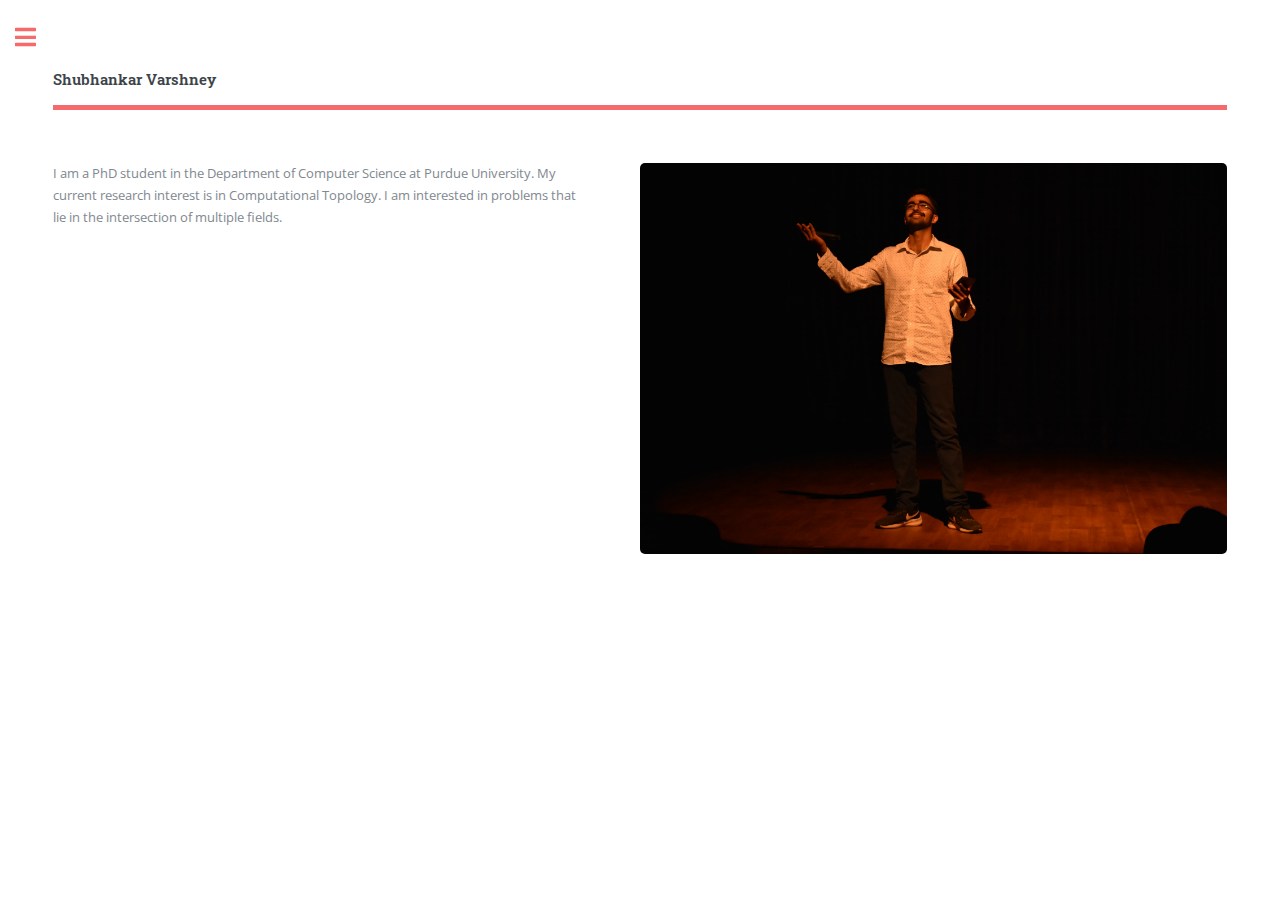
<file: index.html>
<!DOCTYPE HTML>
<html>
	<head>
		<title>Shubhankar Varshney</title>
		<meta charset="utf-8" />
		<meta name="viewport" content="width=device-width, initial-scale=1, user-scalable=no" />
		<link rel="stylesheet" href="assets/css/main.css" />
	</head>
	<body class="is-preload">

		<!-- Wrapper -->
		<div id="wrapper">

			<!-- Main -->
			<div id="main">
				<div class="inner">

					<!-- Header -->
					<header id="header">
						<a href="index.html" class="logo"><strong> Shubhankar Varshney</strong></a>
					</header>

					<!-- Banner -->
					<section id="banner">
						<div class="content">
							
							<p>I am a PhD student in the Department of Computer Science</a> at Purdue University</a>. My current research interest is in Computational Topology. I am interested in problems that lie in the intersection of multiple fields.</a></p>
				
						</div>
						<span class="image object">
							<img src="yourphoto.jpeg" alt="" />
						</span>
					</section>
	
				</div>
			</div>

			<!-- Sidebar -->
			<div id="sidebar">
				<div class="inner">

					<!-- Menu -->
					<nav id="menu">
						<header class="major">
							<h2>Menu</h2>
						</header>
						<ul>
							<li><a href="index.html">Homepage</a></li>
							<li><a href="Shubhankar_Varshney_CV.pdf">CV</a></li>
							<li><a href="hobbies.html">Hobbies</a></li>
                            				<li><a href="kavyaras.html">KavyaRas</a></li>
						</ul>
					</nav>

					<!-- Section -->
					<section>
						<header class="major">
							<h2>Get in touch</h2>
						</header>
						<p>If you want to contact me, below is my email-id. 
						</p>
					</section>

					<!-- Footer -->
					<footer id="footer">
						<ul class="contact">
							<li class="icon solid fa-envelope">email: <a href="mailto:svarshn@purdue.edu">svarshn@purdue.edu</a></li>
						</ul>
					</footer>

				</div>
			</div>
		</div>

		<!-- Scripts -->
		<script src="assets/js/jquery.min.js"></script>
		<script src="assets/js/browser.min.js"></script>
		<script src="assets/js/breakpoints.min.js"></script>
		<script src="assets/js/util.js"></script>
		<script src="assets/js/main.js"></script>

	</body>
</html>
</file>
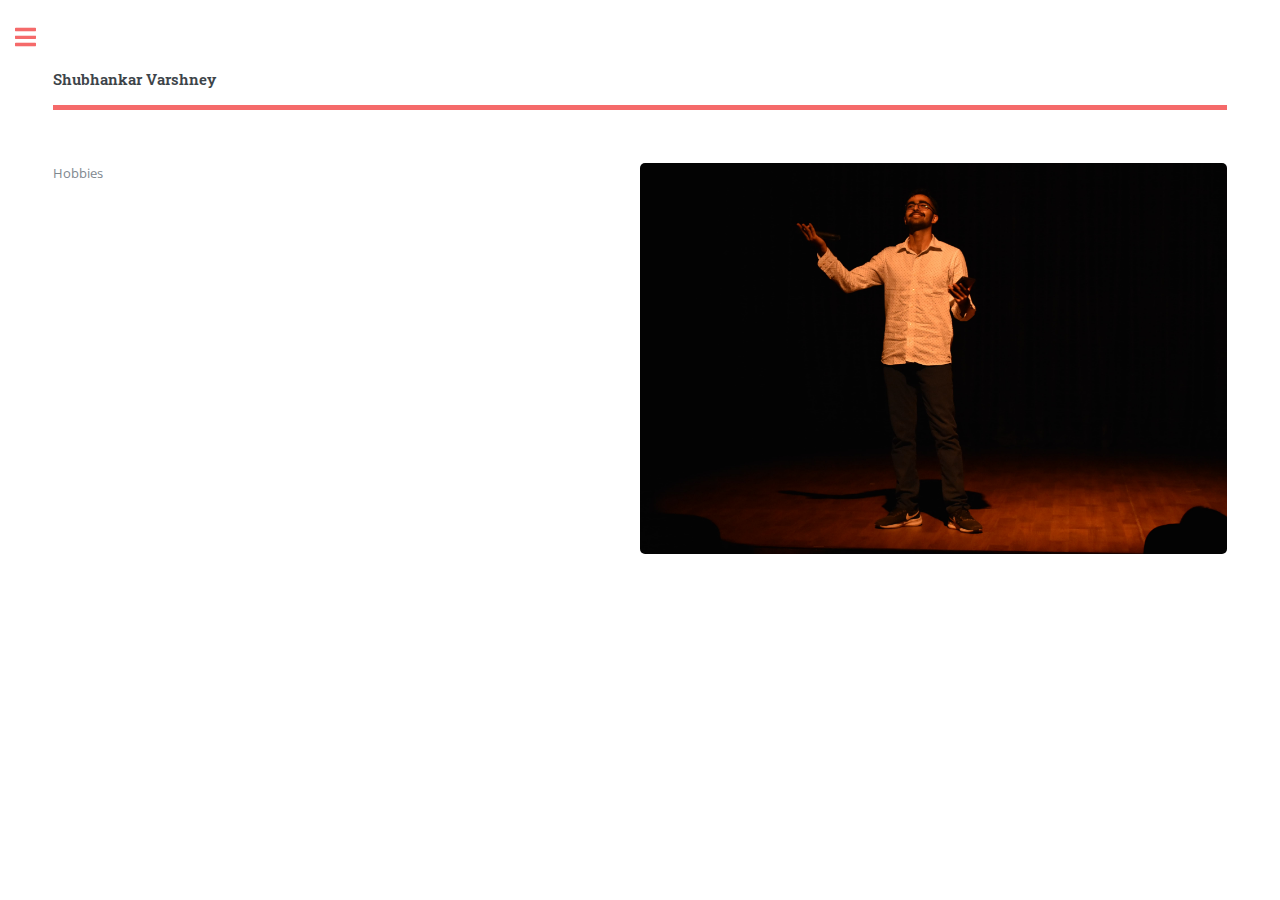
<file: hobbies.html>
<!DOCTYPE HTML>
<html>
	<head>
		<title>Shubhankar Varshney</title>
		<meta charset="utf-8" />
		<meta name="viewport" content="width=device-width, initial-scale=1, user-scalable=no" />
		<link rel="stylesheet" href="assets/css/main.css" />
	</head>
	<body class="is-preload">

		<!-- Wrapper -->
		<div id="wrapper">

			<!-- Main -->
			<div id="main">
				<div class="inner">

					<!-- Header -->
					<header id="header">
						<a href="index.html" class="logo"><strong> Shubhankar Varshney</strong></a>
					</header>

					<!-- Banner -->
					<section id="banner">
						<div class="content">
							
							<p>Hobbies</p>
				
						</div>
						<span class="image object">
							<img src="yourphoto.jpeg" alt="" />
						</span>
					</section>
	
				</div>
			</div>

			<!-- Sidebar -->
			<div id="sidebar">
				<div class="inner">

					<!-- Menu -->
					<nav id="menu">
						<header class="major">
							<h2>Menu</h2>
						</header>
						<ul>
							<li><a href="index.html">Homepage</a></li>
							<li><a href="Shubhankar_Varshney_CV.pdf">CV</a></li>
							<li><a href="hobbies.html">Hobbies</a></li>
                            				<li><a href="kavyaras.html">KavyaRas</a></li>
						</ul>
					</nav>

					<!-- Section -->
					<section>
						<header class="major">
							<h2>Get in touch</h2>
						</header>
						<p>If you want to contact me, below is my email-id. 
						</p>
					</section>

					<!-- Footer -->
					<footer id="footer">
						<ul class="contact">
							<li class="icon solid fa-envelope">email: <a href="mailto:svarshn@purdue.edu">svarshn@purdue.edu</a></li>
						</ul>
					</footer>

				</div>
			</div>
		</div>

		<!-- Scripts -->
		<script src="assets/js/jquery.min.js"></script>
		<script src="assets/js/browser.min.js"></script>
		<script src="assets/js/breakpoints.min.js"></script>
		<script src="assets/js/util.js"></script>
		<script src="assets/js/main.js"></script>

	</body>
</html>
</file>
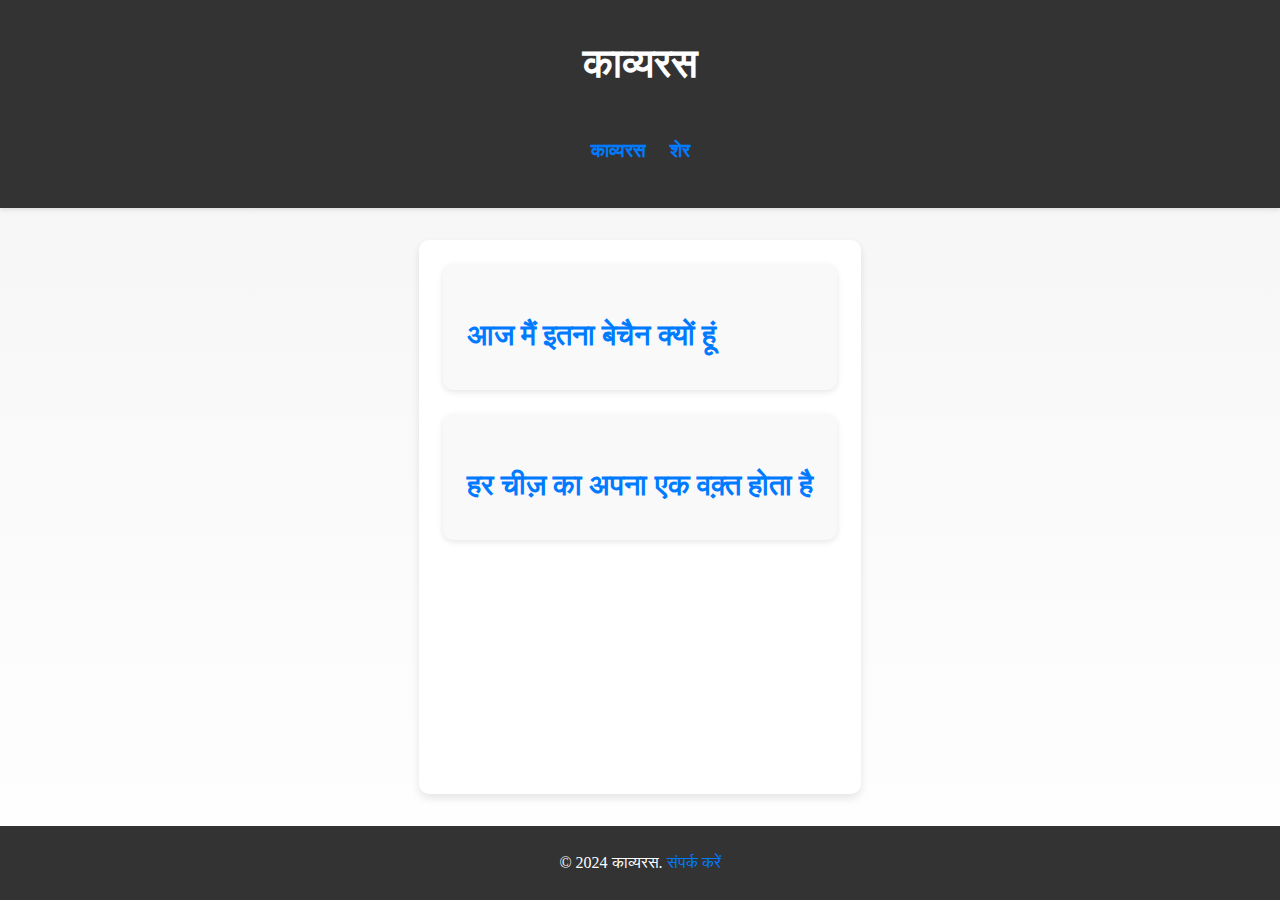
<file: kavyaras.html>
<!DOCTYPE html>
<html lang="hi">
<head>
    <meta charset="UTF-8">
    <meta name="viewport" content="width=device-width, initial-scale=1.0">
    <title>KavyaRas - काव्यरस</title>
    <link rel="stylesheet" href="styles.css">
    <style>
        body {
            font-family: 'Merriweather', serif;
            margin: 0;
            padding: 0;
            display: flex;
            flex-direction: column;
            min-height: 100vh;
            background: linear-gradient(to bottom, #f4f4f4, #ffffff);
            color: #333;
        }

        header {
            background: #333;
            color: white;
            text-align: center;
            padding: 2rem 1rem;
            font-size: 2.5rem;
            font-weight: bold;
            box-shadow: 0 2px 4px rgba(0, 0, 0, 0.1);
        }

        nav ul {
            list-style: none;
            margin: 0;
            padding: 0;
            display: flex;
            justify-content: center;
            gap: 1.5rem;
            margin-top: 1rem;
        }

        nav ul li a {
            color: #007BFF;
            text-decoration: none;
            font-weight: bold;
            font-size: 1.2rem;
        }

        nav ul li a:hover {
            color: #fff;
        }

        main {
            flex: 1;
            max-width: 800px;
            margin: 2rem auto;
            padding: 1.5rem;
            background: #ffffff;
            border-radius: 10px;
            box-shadow: 0 4px 8px rgba(0, 0, 0, 0.1);
        }

        .poem {
            background: #f9f9f9;
            padding: 1.5rem;
            border-radius: 10px;
            box-shadow: 0 2px 6px rgba(0, 0, 0, 0.1);
            margin-bottom: 1.5rem;
            transition: transform 0.2s ease-in-out;
        }

        .poem:hover {
            transform: translateY(-5px);
        }

        .poem h2 {
            font-size: 1.8rem;
            margin-bottom: 0.5rem;
            color: #333;
        }

        .poem h2 a {
            color: #007BFF;
            text-decoration: none;
        }

        .poem h2 a:hover {
            text-decoration: underline;
        }

        footer {
            background: #333;
            color: white;
            text-align: center;
            padding: 1.5rem 1rem;
            font-size: 1rem;
            margin-top: auto;
        }

        footer a {
            color: #007BFF;
            text-decoration: none;
        }

        footer a:hover {
            text-decoration: underline;
        }

        @media (max-width: 600px) {
            header {
                font-size: 1.8rem;
                padding: 1.5rem;
            }

            nav ul li a {
                font-size: 1rem;
            }

            .poem h2 {
                font-size: 1.5rem;
            }

            main {
                padding: 1rem;
            }
        }
    </style>
</head>
<body>
    <header>
        काव्यरस
        <nav>
            <ul>
                <li><a href="kavyaras.html">काव्यरस</a></li>
                <li><a href="shayari.html">शेर</a></li>
            </ul>
        </nav>
    </header>
    <main>
        <div class="poem">
            <h2><a href="poem1.html">आज मैं इतना बेचैन क्यों हूं</a></h2>
        </div>
        <div class="poem">
            <h2><a href="poem2.html">हर चीज़ का अपना एक वक़्त होता है</a></h2>
        </div>
        <!-- Add more poems here -->
    </main>
    <footer>
        © 2024 काव्यरस. <a href="#">संपर्क करें</a>
    </footer>
</body>
</html>
</file>
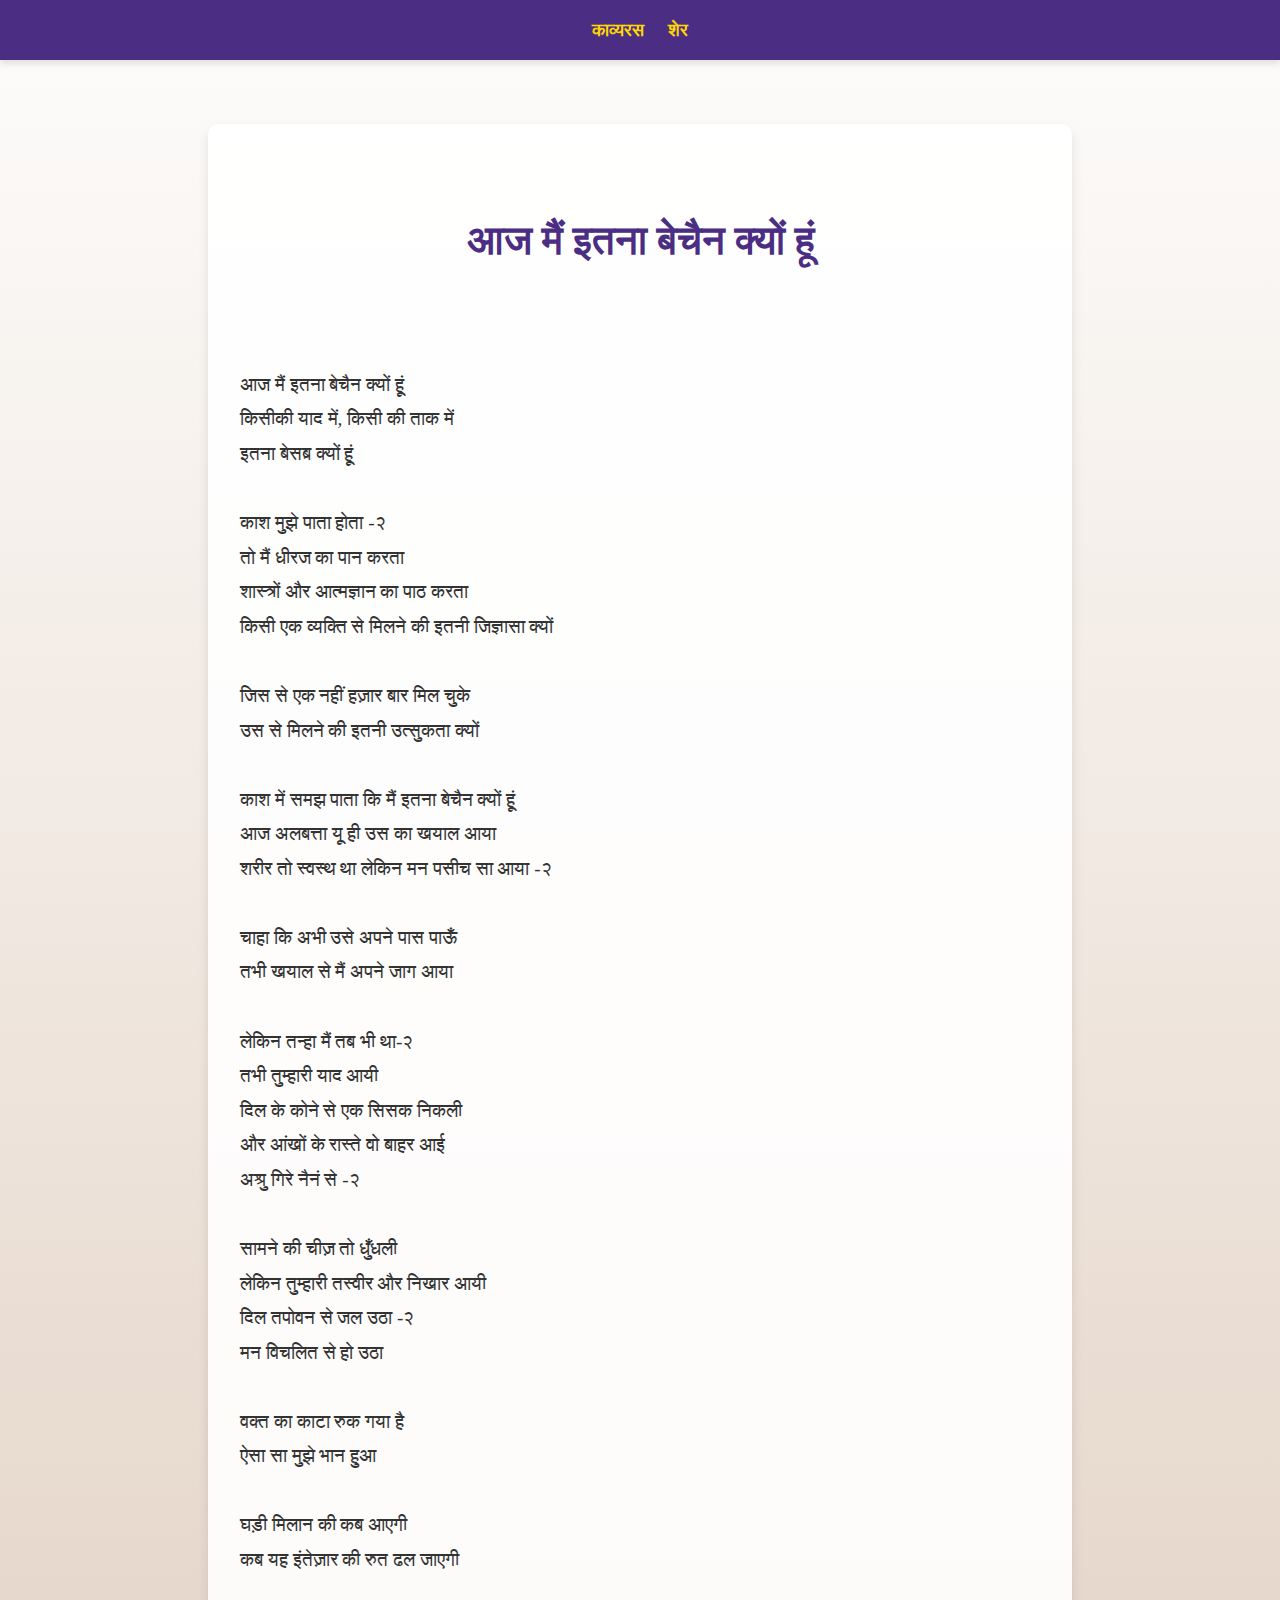
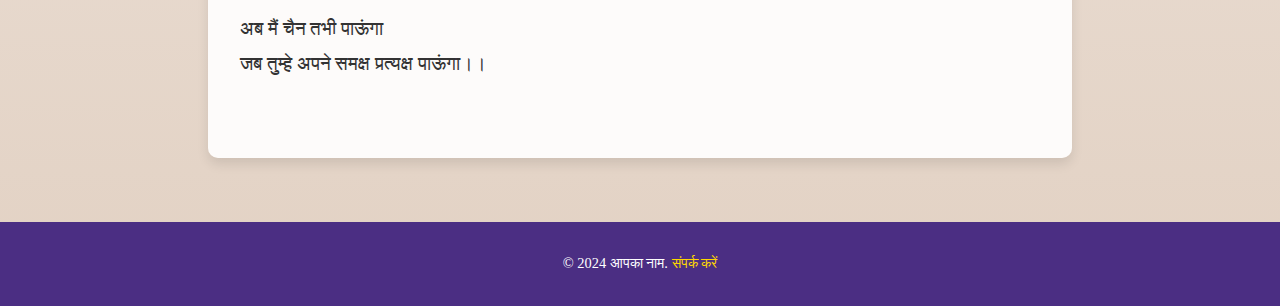
<file: poem1.html>
<!DOCTYPE html>
<html lang="hi">
<head>
    <meta charset="UTF-8">
    <meta name="viewport" content="width=device-width, initial-scale=1.0">
    <title>पहली कविता का शीर्षक</title>
    <link rel="stylesheet" href="styles.css">
    <style>
        body {
            font-family: 'Merriweather', serif;
            margin: 0;
            padding: 0;
            display: flex;
            flex-direction: column;
            min-height: 100vh;
            background: linear-gradient(to bottom, #fdfcfb, #e2d1c3);
            color: #333;
        }

        header {
            background: #4b2e83;
            color: white;
            padding: 1rem 0;
            text-align: center;
            box-shadow: 0 4px 6px rgba(0, 0, 0, 0.1);
        }

        nav ul {
            list-style-type: none;
            padding: 0;
            margin: 0;
            display: flex;
            justify-content: center;
            gap: 1.5rem;
        }

        nav ul li a {
            color: #ffd700;
            text-decoration: none;
            font-weight: bold;
            font-size: 1.1rem;
        }

        nav ul li a:hover {
            text-decoration: underline;
            color: #ffffff;
        }

        main {
            flex: 1;
            padding: 2rem;
        }

        .poem-content {
            background: rgba(255, 255, 255, 0.9);
            padding: 2rem;
            border-radius: 10px;
            box-shadow: 0 6px 12px rgba(0, 0, 0, 0.1);
            max-width: 800px;
            margin: 2rem auto;
            animation: fadeIn 1.5s ease-in-out;
            white-space: pre-line; /* Preserves line breaks in text */
        }

        .poem-content h1 {
            font-size: 2.5rem;
            margin-bottom: 1rem;
            color: #4b2e83;
            text-align: center;
        }

        .poem-content p {
            font-size: 1.2rem;
            line-height: 1.8;
            text-align: justify;
        }

        footer {
            background: #4b2e83;
            color: white;
            text-align: center;
            padding: 1rem;
            font-size: 0.9rem;
        }

        footer a {
            color: #ffd700;
            text-decoration: none;
        }

        footer a:hover {
            text-decoration: underline;
        }

        @keyframes fadeIn {
            from {
                opacity: 0;
                transform: translateY(20px);
            }
            to {
                opacity: 1;
                transform: translateY(0);
            }
        }

        @media (max-width: 600px) {
            .poem-content h1 {
                font-size: 2rem;
            }

            .poem-content p {
                font-size: 1rem;
            }
        }
    </style>
</head>
<body>
    <header>
        <nav>
            <ul>
                <li><a href="kavyaras.html">काव्यरस</a></li>
                <li><a href="shayari.html">शेर</a></li>
            </ul>
        </nav>
    </header>
    <main>
        <div class="poem-content">
            <h1>आज मैं इतना बेचैन क्यों हूं</h1>
            <p>
                आज मैं इतना बेचैन क्यों हूं  
                किसीकी याद में, किसी की ताक में  
                इतना बेसब्र क्यों हूं  

                काश मुझे पाता होता -२  
                तो मैं धीरज का पान करता  
                शास्त्रों और आत्मज्ञान का पाठ करता  
                किसी एक व्यक्ति से मिलने की इतनी जिज्ञासा क्यों  

                जिस से एक नहीं हज़ार बार मिल चुके  
                उस से मिलने की इतनी उत्सुकता क्यों  

                काश में समझ पाता कि मैं इतना बेचैन क्यों हूं  
                आज अलबत्ता यू ही उस का खयाल आया  
                शरीर तो स्वस्थ था लेकिन मन पसीच सा आया -२  

                चाहा कि अभी उसे अपने पास पाऊँ  
                तभी खयाल से मैं अपने जाग आया  

                लेकिन तन्हा मैं तब भी था-२  
                तभी तुम्हारी याद आयी  
                दिल के कोने से एक सिसक निकली  
                और आंखों के रास्ते वो बाहर आई  
                अश्रु गिरे नैनं से -२  

                सामने की चीज़ तो धुँधली  
                लेकिन तुम्हारी तस्वीर और निखार आयी  
                दिल तपोवन से जल उठा -२  
                मन विचलित से हो उठा  

                वक्त का काटा रुक गया है  
                ऐसा सा मुझे भान हुआ  

                घड़ी मिलान की कब आएगी  
                कब यह इंतेज़ार की रुत ढल जाएगी  

                अब मैं चैन तभी पाऊंगा  
                जब तुम्हे अपने समक्ष प्रत्यक्ष पाऊंगा।।
            </p>
        </div>
    </main>
    <footer>
        <p>&copy; 2024 आपका नाम. <a href="#">संपर्क करें</a></p>
    </footer>
</body>
</html>
</file>
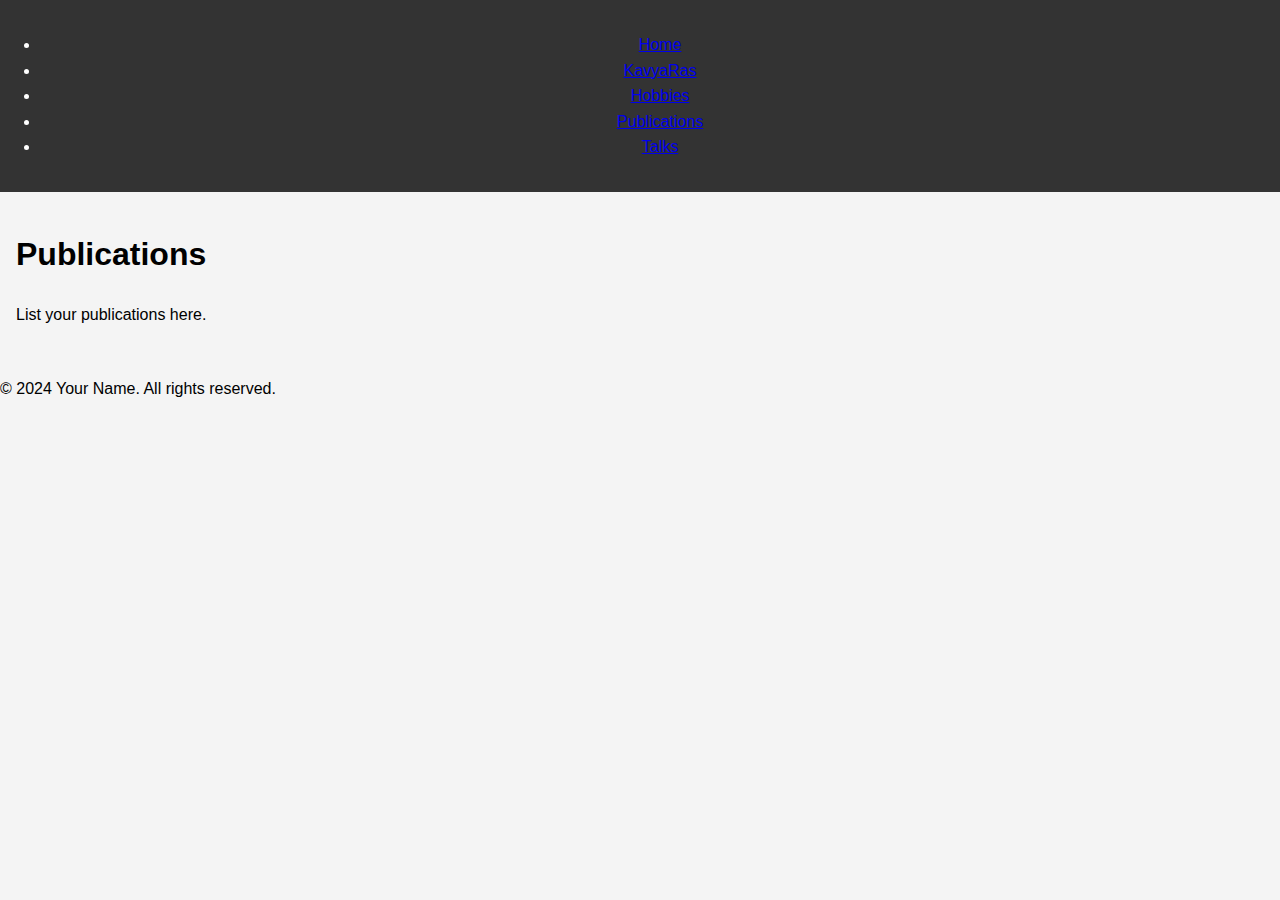
<file: publications.html>
<!DOCTYPE html>
<html lang="en">
<head>
    <meta charset="UTF-8">
    <meta name="viewport" content="width=device-width, initial-scale=1.0">
    <title>Publications</title>
    <link rel="stylesheet" href="styles.css">
</head>
<body>
    <header>
        <nav>
            <ul>
                <li><a href="index.html">Home</a></li>
                <li><a href="kavyaras.html">KavyaRas</a></li>
                <li><a href="hobbies.html">Hobbies</a></li>
                <li><a href="publications.html">Publications</a></li>
                <li><a href="talks.html">Talks</a></li>
            </ul>
        </nav>
    </header>
    <main>
        <section>
            <h1>Publications</h1>
            <p>List your publications here.</p>
        </section>
    </main>
    <footer>
        <p>&copy; 2024 Your Name. All rights reserved.</p>
    </footer>
</body>
</html>
</file>
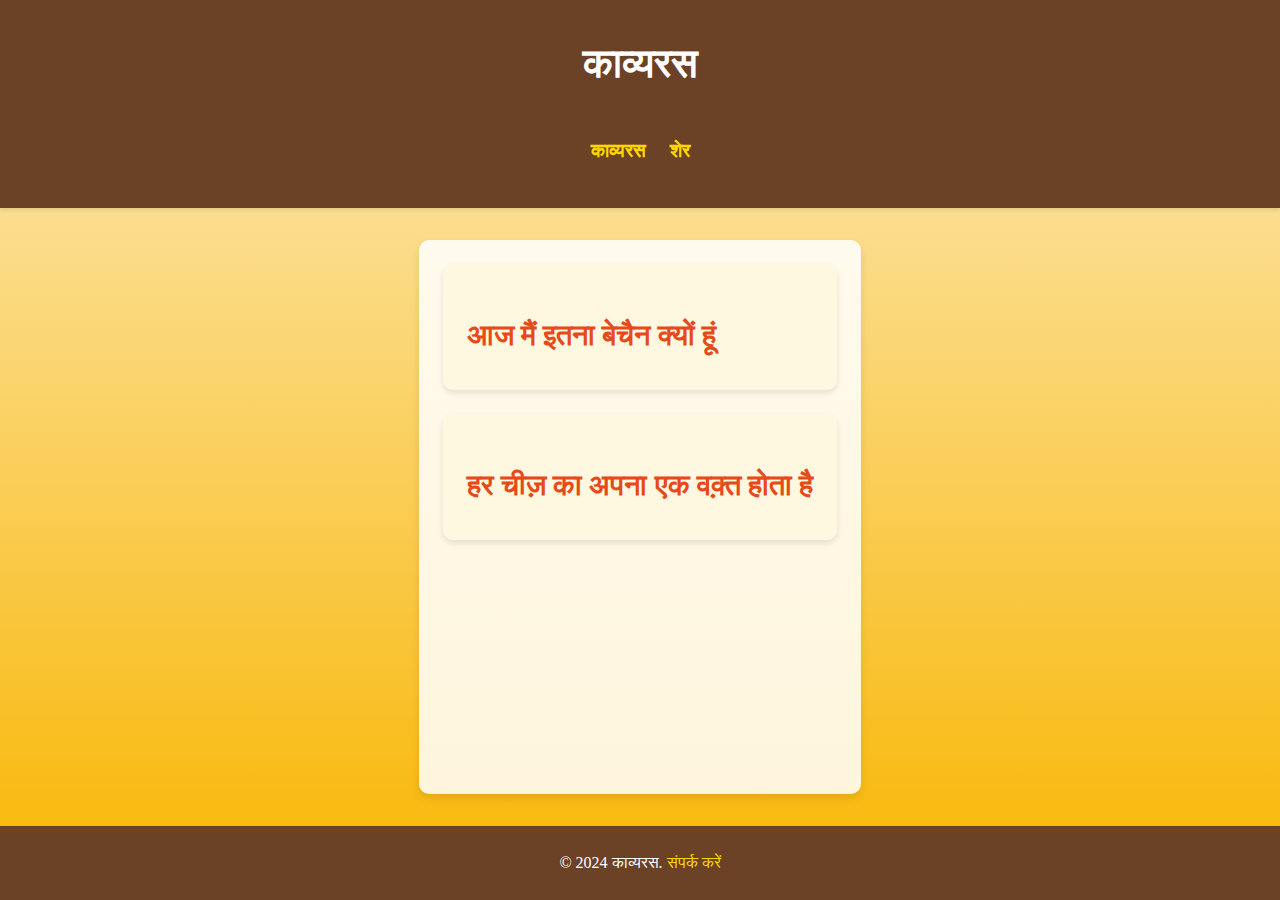
<file: shayari.html>
<!DOCTYPE html>
<html lang="hi">
<head>
    <meta charset="UTF-8">
    <meta name="viewport" content="width=device-width, initial-scale=1.0">
    <title>KavyaRas - काव्यरस</title>
    <link rel="stylesheet" href="styles.css">
    <style>
        body {
            font-family: 'Merriweather', serif;
            margin: 0;
            padding: 0;
            display: flex;
            flex-direction: column;
            min-height: 100vh;
            background: linear-gradient(to bottom, #fceabb, #f8b500);
            color: #333;
        }

        header {
            background: #6b4226;
            color: white;
            text-align: center;
            padding: 2rem 1rem;
            font-size: 2.5rem;
            font-weight: bold;
            box-shadow: 0 2px 4px rgba(0, 0, 0, 0.1);
        }

        nav ul {
            list-style: none;
            margin: 0;
            padding: 0;
            display: flex;
            justify-content: center;
            gap: 1.5rem;
            margin-top: 1rem;
        }

        nav ul li a {
            color: #ffd700;
            text-decoration: none;
            font-weight: bold;
            font-size: 1.2rem;
        }

        nav ul li a:hover {
            color: #fff;
        }

        main {
            flex: 1;
            max-width: 900px;
            margin: 2rem auto;
            padding: 1.5rem;
            background: rgba(255, 255, 255, 0.85);
            border-radius: 10px;
            box-shadow: 0 4px 8px rgba(0, 0, 0, 0.1);
        }

        .poem {
            background: #fff8e1;
            padding: 1.5rem;
            border-radius: 10px;
            box-shadow: 0 3px 6px rgba(0, 0, 0, 0.1);
            margin-bottom: 1.5rem;
            transition: transform 0.2s ease-in-out;
        }

        .poem:hover {
            transform: translateY(-5px);
        }

        .poem h2 {
            font-size: 1.8rem;
            margin-bottom: 0.5rem;
            color: #6b4226;
        }

        .poem h2 a {
            color: #e64a19;
            text-decoration: none;
        }

        .poem h2 a:hover {
            text-decoration: underline;
        }

        footer {
            background: #6b4226;
            color: white;
            text-align: center;
            padding: 1.5rem 1rem;
            font-size: 1rem;
            margin-top: auto;
        }

        footer a {
            color: #ffd700;
            text-decoration: none;
        }

        footer a:hover {
            text-decoration: underline;
        }

        @media (max-width: 600px) {
            header {
                font-size: 1.8rem;
                padding: 1.5rem;
            }

            nav ul li a {
                font-size: 1rem;
            }

            .poem h2 {
                font-size: 1.5rem;
            }

            main {
                padding: 1rem;
            }
        }
    </style>
</head>
<body>
    <header>
        काव्यरस
        <nav>
            <ul>
                <li><a href="kavyaras.html">काव्यरस</a></li>
                <li><a href="shayari.html">शेर</a></li>
            </ul>
        </nav>
    </header>
    <main>
        <div class="poem">
            <h2><a href="poem1.html">आज मैं इतना बेचैन क्यों हूं</a></h2>
        </div>
        <div class="poem">
            <h2><a href="poem2.html">हर चीज़ का अपना एक वक़्त होता है</a></h2>
        </div>
        <!-- Add more poems here -->
    </main>
    <footer>
        © 2024 काव्यरस. <a href="#">संपर्क करें</a>
    </footer>
</body>
</html>
</file>
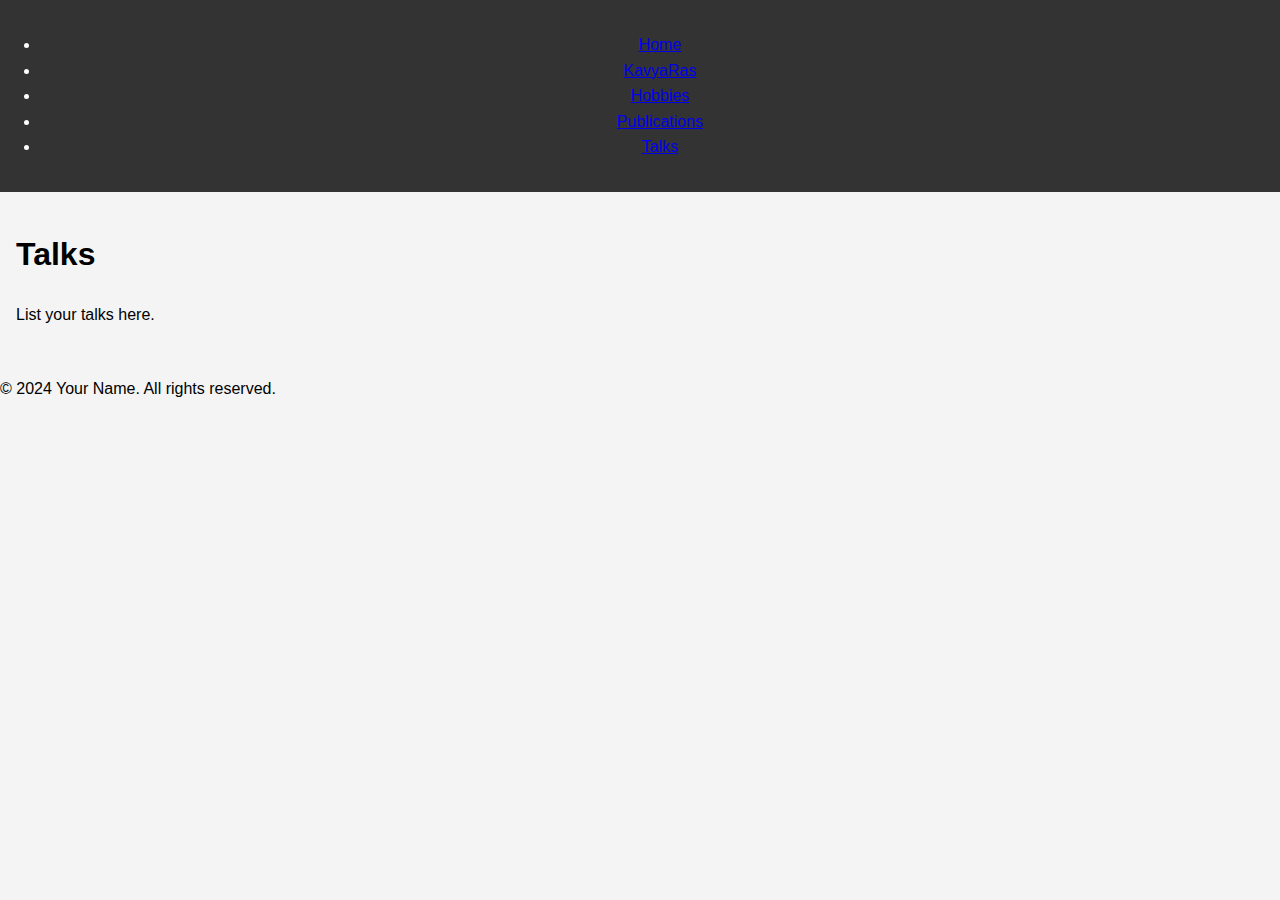
<file: talks.html>
<!DOCTYPE html>
<html lang="en">
<head>
    <meta charset="UTF-8">
    <meta name="viewport" content="width=device-width, initial-scale=1.0">
    <title>Talks</title>
    <link rel="stylesheet" href="styles.css">
</head>
<body>
    <header>
        <nav>
            <ul>
                <li><a href="index.html">Home</a></li>
                <li><a href="kavyaras.html">KavyaRas</a></li>
                <li><a href="hobbies.html">Hobbies</a></li>
                <li><a href="publications.html">Publications</a></li>
                <li><a href="talks.html">Talks</a></li>
            </ul>
        </nav>
    </header>
    <main>
        <section>
            <h1>Talks</h1>
            <p>List your talks here.</p>
        </section>
    </main>
    <footer>
        <p>&copy; 2024 Your Name. All rights reserved.</p>
    </footer>
</body>
</html>
</file>
<file: styles.css>
/* General styling */
body {
    font-family: Arial, sans-serif;
    line-height: 1.6;
    margin: 0;
    padding: 0;
    background-color: #f4f4f4;
}

header {
    background: #333;
    color: #fff;
    padding: 1rem 0;
    text-align: center;
}

header h1 {
    margin: 0;
    font-size: 2rem;
}

main {
    padding: 1rem;
}

/* Individual article styling */
article {
    background: #fff;
    margin: 1rem 0;
    padding: 1rem;
    border-radius: 5px;
    box-shadow: 0 0 10px rgba(0,0,0,0.1);
}

article h2 {
    margin-top: 0;
    margin-bottom: 0.5rem; /* Adjust space below title */
    text-align: left; /* Align titles to the left */
}

article p {
    margin-top: 0.5rem; /* Space between title and content */
}

article a {
    color: #333;
    text-decoration: none;
}

article a:hover {
    text-decoration: underline;
}
</file>
<file: assets/css/main.css>
@import url(fontawesome-all.min.css);
@import url("https://fonts.googleapis.com/css?family=Open+Sans:400,600,400italic,600italic|Roboto+Slab:400,700");
/*
	Editorial by HTML5 UP
	html5up.net | @ajlkn
	Free for personal and commercial use under the CCA 3.0 license (html5up.net/license)
*/
html, body, div, span, applet, object,
iframe, h1, h2, h3, h4, h5, h6, p, blockquote,
pre, a, abbr, acronym, address, big, cite,
code, del, dfn, em, img, ins, kbd, q, s, samp,
small, strike, strong, sub, sup, tt, var, b,
u, i, center, dl, dt, dd, ol, ul, li, fieldset,
form, label, legend, table, caption, tbody,
tfoot, thead, tr, th, td, article, aside,
canvas, details, embed, figure, figcaption,
footer, header, hgroup, menu, nav, output, ruby,
section, summary, time, mark, audio, video {
  margin: 0;
  padding: 0;
  border: 0;
  font-size: 100%;
  font: inherit;
  vertical-align: baseline; }

article, aside, details, figcaption, figure,
footer, header, hgroup, menu, nav, section {
  display: block; }

body {
  line-height: 1; }

ol, ul {
  list-style: none; }

blockquote, q {
  quotes: none; }
  blockquote:before, blockquote:after, q:before, q:after {
    content: '';
    content: none; }

table {
  border-collapse: collapse;
  border-spacing: 0; }

body {
  -webkit-text-size-adjust: none; }

mark {
  background-color: transparent;
  color: inherit; }

input::-moz-focus-inner {
  border: 0;
  padding: 0; }

input, select, textarea {
  -moz-appearance: none;
  -webkit-appearance: none;
  -ms-appearance: none;
  appearance: none; }

/* Basic */
@-ms-viewport {
  width: device-width; }

body {
  -ms-overflow-style: scrollbar; }

@media screen and (max-width: 480px) {
  html, body {
    min-width: 320px; } }

html {
  box-sizing: border-box; }

*, *:before, *:after {
  box-sizing: inherit; }

body {
  background: #ffffff; }
  body.is-preload *, body.is-preload *:before, body.is-preload *:after, body.is-resizing *, body.is-resizing *:before, body.is-resizing *:after {
    -moz-animation: none !important;
    -webkit-animation: none !important;
    -ms-animation: none !important;
    animation: none !important;
    -moz-transition: none !important;
    -webkit-transition: none !important;
    -ms-transition: none !important;
    transition: none !important; }

/* Type */
body, input, select, textarea {
  color: #7f888f;
  font-family: "Open Sans", sans-serif;
  font-size: 13pt;
  font-weight: 400;
  line-height: 1.65; }
  @media screen and (max-width: 1680px) {
    body, input, select, textarea {
      font-size: 11pt; } }
  @media screen and (max-width: 1280px) {
    body, input, select, textarea {
      font-size: 10pt; } }
  @media screen and (max-width: 360px) {
    body, input, select, textarea {
      font-size: 9pt; } }

a {
  -moz-transition: color 0.2s ease-in-out, border-bottom-color 0.2s ease-in-out;
  -webkit-transition: color 0.2s ease-in-out, border-bottom-color 0.2s ease-in-out;
  -ms-transition: color 0.2s ease-in-out, border-bottom-color 0.2s ease-in-out;
  transition: color 0.2s ease-in-out, border-bottom-color 0.2s ease-in-out;
  border-bottom: dotted 1px;
  color: #f56a6a;
  text-decoration: none; }
  a:hover {
    border-bottom-color: #f56a6a;
    color: #f56a6a !important; }
    a:hover strong {
      color: inherit; }

strong, b {
  color: #3d4449;
  font-weight: 600; }

em, i {
  font-style: italic; }

p {
  margin: 0 0 2em 0; }

h1, h2, h3, h4, h5, h6 {
  color: #3d4449;
  font-family: "Roboto Slab", serif;
  font-weight: 700;
  line-height: 1.5;
  margin: 0 0 1em 0; }
  h1 a, h2 a, h3 a, h4 a, h5 a, h6 a {
    color: inherit;
    text-decoration: none;
    border-bottom: 0; }

h1 {
  font-size: 4em;
  margin: 0 0 0.5em 0;
  line-height: 1.3; }

h2 {
  font-size: 1.75em; }

h3 {
  font-size: 1.25em; }

h4 {
  font-size: 1.1em; }

h5 {
  font-size: 0.9em; }

h6 {
  font-size: 0.7em; }

@media screen and (max-width: 1680px) {
  h1 {
    font-size: 3.5em; } }

@media screen and (max-width: 980px) {
  h1 {
    font-size: 3.25em; } }

@media screen and (max-width: 736px) {
  h1 {
    font-size: 2em;
    line-height: 1.4; }
  h2 {
    font-size: 1.5em; } }

sub {
  font-size: 0.8em;
  position: relative;
  top: 0.5em; }

sup {
  font-size: 0.8em;
  position: relative;
  top: -0.5em; }

blockquote {
  border-left: solid 3px rgba(210, 215, 217, 0.75);
  font-style: italic;
  margin: 0 0 2em 0;
  padding: 0.5em 0 0.5em 2em; }

code {
  background: rgba(230, 235, 237, 0.25);
  border-radius: 0.375em;
  border: solid 1px rgba(210, 215, 217, 0.75);
  font-family: "Courier New", monospace;
  font-size: 0.9em;
  margin: 0 0.25em;
  padding: 0.25em 0.65em; }

pre {
  -webkit-overflow-scrolling: touch;
  font-family: "Courier New", monospace;
  font-size: 0.9em;
  margin: 0 0 2em 0; }
  pre code {
    display: block;
    line-height: 1.75;
    padding: 1em 1.5em;
    overflow-x: auto; }

hr {
  border: 0;
  border-bottom: solid 1px rgba(210, 215, 217, 0.75);
  margin: 2em 0; }
  hr.major {
    margin: 3em 0; }

.align-left {
  text-align: left; }

.align-center {
  text-align: center; }

.align-right {
  text-align: right; }

/* Row */
.row {
  display: flex;
  flex-wrap: wrap;
  box-sizing: border-box;
  align-items: stretch; }
  .row > * {
    box-sizing: border-box; }
  .row.gtr-uniform > * > :last-child {
    margin-bottom: 0; }
  .row.aln-left {
    justify-content: flex-start; }
  .row.aln-center {
    justify-content: center; }
  .row.aln-right {
    justify-content: flex-end; }
  .row.aln-top {
    align-items: flex-start; }
  .row.aln-middle {
    align-items: center; }
  .row.aln-bottom {
    align-items: flex-end; }
  .row > .imp {
    order: -1; }
  .row > .col-1 {
    width: 8.33333%; }
  .row > .off-1 {
    margin-left: 8.33333%; }
  .row > .col-2 {
    width: 16.66667%; }
  .row > .off-2 {
    margin-left: 16.66667%; }
  .row > .col-3 {
    width: 25%; }
  .row > .off-3 {
    margin-left: 25%; }
  .row > .col-4 {
    width: 33.33333%; }
  .row > .off-4 {
    margin-left: 33.33333%; }
  .row > .col-5 {
    width: 41.66667%; }
  .row > .off-5 {
    margin-left: 41.66667%; }
  .row > .col-6 {
    width: 50%; }
  .row > .off-6 {
    margin-left: 50%; }
  .row > .col-7 {
    width: 58.33333%; }
  .row > .off-7 {
    margin-left: 58.33333%; }
  .row > .col-8 {
    width: 66.66667%; }
  .row > .off-8 {
    margin-left: 66.66667%; }
  .row > .col-9 {
    width: 75%; }
  .row > .off-9 {
    margin-left: 75%; }
  .row > .col-10 {
    width: 83.33333%; }
  .row > .off-10 {
    margin-left: 83.33333%; }
  .row > .col-11 {
    width: 91.66667%; }
  .row > .off-11 {
    margin-left: 91.66667%; }
  .row > .col-12 {
    width: 100%; }
  .row > .off-12 {
    margin-left: 100%; }
  .row.gtr-0 {
    margin-top: 0;
    margin-left: 0em; }
    .row.gtr-0 > * {
      padding: 0 0 0 0em; }
    .row.gtr-0.gtr-uniform {
      margin-top: 0em; }
      .row.gtr-0.gtr-uniform > * {
        padding-top: 0em; }
  .row.gtr-25 {
    margin-top: 0;
    margin-left: -0.375em; }
    .row.gtr-25 > * {
      padding: 0 0 0 0.375em; }
    .row.gtr-25.gtr-uniform {
      margin-top: -0.375em; }
      .row.gtr-25.gtr-uniform > * {
        padding-top: 0.375em; }
  .row.gtr-50 {
    margin-top: 0;
    margin-left: -0.75em; }
    .row.gtr-50 > * {
      padding: 0 0 0 0.75em; }
    .row.gtr-50.gtr-uniform {
      margin-top: -0.75em; }
      .row.gtr-50.gtr-uniform > * {
        padding-top: 0.75em; }
  .row {
    margin-top: 0;
    margin-left: -1.5em; }
    .row > * {
      padding: 0 0 0 1.5em; }
    .row.gtr-uniform {
      margin-top: -1.5em; }
      .row.gtr-uniform > * {
        padding-top: 1.5em; }
  .row.gtr-150 {
    margin-top: 0;
    margin-left: -2.25em; }
    .row.gtr-150 > * {
      padding: 0 0 0 2.25em; }
    .row.gtr-150.gtr-uniform {
      margin-top: -2.25em; }
      .row.gtr-150.gtr-uniform > * {
        padding-top: 2.25em; }
  .row.gtr-200 {
    margin-top: 0;
    margin-left: -3em; }
    .row.gtr-200 > * {
      padding: 0 0 0 3em; }
    .row.gtr-200.gtr-uniform {
      margin-top: -3em; }
      .row.gtr-200.gtr-uniform > * {
        padding-top: 3em; }
  @media screen and (max-width: 1680px) {
    .row {
      display: flex;
      flex-wrap: wrap;
      box-sizing: border-box;
      align-items: stretch; }
      .row > * {
        box-sizing: border-box; }
      .row.gtr-uniform > * > :last-child {
        margin-bottom: 0; }
      .row.aln-left {
        justify-content: flex-start; }
      .row.aln-center {
        justify-content: center; }
      .row.aln-right {
        justify-content: flex-end; }
      .row.aln-top {
        align-items: flex-start; }
      .row.aln-middle {
        align-items: center; }
      .row.aln-bottom {
        align-items: flex-end; }
      .row > .imp-xlarge {
        order: -1; }
      .row > .col-1-xlarge {
        width: 8.33333%; }
      .row > .off-1-xlarge {
        margin-left: 8.33333%; }
      .row > .col-2-xlarge {
        width: 16.66667%; }
      .row > .off-2-xlarge {
        margin-left: 16.66667%; }
      .row > .col-3-xlarge {
        width: 25%; }
      .row > .off-3-xlarge {
        margin-left: 25%; }
      .row > .col-4-xlarge {
        width: 33.33333%; }
      .row > .off-4-xlarge {
        margin-left: 33.33333%; }
      .row > .col-5-xlarge {
        width: 41.66667%; }
      .row > .off-5-xlarge {
        margin-left: 41.66667%; }
      .row > .col-6-xlarge {
        width: 50%; }
      .row > .off-6-xlarge {
        margin-left: 50%; }
      .row > .col-7-xlarge {
        width: 58.33333%; }
      .row > .off-7-xlarge {
        margin-left: 58.33333%; }
      .row > .col-8-xlarge {
        width: 66.66667%; }
      .row > .off-8-xlarge {
        margin-left: 66.66667%; }
      .row > .col-9-xlarge {
        width: 75%; }
      .row > .off-9-xlarge {
        margin-left: 75%; }
      .row > .col-10-xlarge {
        width: 83.33333%; }
      .row > .off-10-xlarge {
        margin-left: 83.33333%; }
      .row > .col-11-xlarge {
        width: 91.66667%; }
      .row > .off-11-xlarge {
        margin-left: 91.66667%; }
      .row > .col-12-xlarge {
        width: 100%; }
      .row > .off-12-xlarge {
        margin-left: 100%; }
      .row.gtr-0 {
        margin-top: 0;
        margin-left: 0em; }
        .row.gtr-0 > * {
          padding: 0 0 0 0em; }
        .row.gtr-0.gtr-uniform {
          margin-top: 0em; }
          .row.gtr-0.gtr-uniform > * {
            padding-top: 0em; }
      .row.gtr-25 {
        margin-top: 0;
        margin-left: -0.375em; }
        .row.gtr-25 > * {
          padding: 0 0 0 0.375em; }
        .row.gtr-25.gtr-uniform {
          margin-top: -0.375em; }
          .row.gtr-25.gtr-uniform > * {
            padding-top: 0.375em; }
      .row.gtr-50 {
        margin-top: 0;
        margin-left: -0.75em; }
        .row.gtr-50 > * {
          padding: 0 0 0 0.75em; }
        .row.gtr-50.gtr-uniform {
          margin-top: -0.75em; }
          .row.gtr-50.gtr-uniform > * {
            padding-top: 0.75em; }
      .row {
        margin-top: 0;
        margin-left: -1.5em; }
        .row > * {
          padding: 0 0 0 1.5em; }
        .row.gtr-uniform {
          margin-top: -1.5em; }
          .row.gtr-uniform > * {
            padding-top: 1.5em; }
      .row.gtr-150 {
        margin-top: 0;
        margin-left: -2.25em; }
        .row.gtr-150 > * {
          padding: 0 0 0 2.25em; }
        .row.gtr-150.gtr-uniform {
          margin-top: -2.25em; }
          .row.gtr-150.gtr-uniform > * {
            padding-top: 2.25em; }
      .row.gtr-200 {
        margin-top: 0;
        margin-left: -3em; }
        .row.gtr-200 > * {
          padding: 0 0 0 3em; }
        .row.gtr-200.gtr-uniform {
          margin-top: -3em; }
          .row.gtr-200.gtr-uniform > * {
            padding-top: 3em; } }
  @media screen and (max-width: 1280px) {
    .row {
      display: flex;
      flex-wrap: wrap;
      box-sizing: border-box;
      align-items: stretch; }
      .row > * {
        box-sizing: border-box; }
      .row.gtr-uniform > * > :last-child {
        margin-bottom: 0; }
      .row.aln-left {
        justify-content: flex-start; }
      .row.aln-center {
        justify-content: center; }
      .row.aln-right {
        justify-content: flex-end; }
      .row.aln-top {
        align-items: flex-start; }
      .row.aln-middle {
        align-items: center; }
      .row.aln-bottom {
        align-items: flex-end; }
      .row > .imp-large {
        order: -1; }
      .row > .col-1-large {
        width: 8.33333%; }
      .row > .off-1-large {
        margin-left: 8.33333%; }
      .row > .col-2-large {
        width: 16.66667%; }
      .row > .off-2-large {
        margin-left: 16.66667%; }
      .row > .col-3-large {
        width: 25%; }
      .row > .off-3-large {
        margin-left: 25%; }
      .row > .col-4-large {
        width: 33.33333%; }
      .row > .off-4-large {
        margin-left: 33.33333%; }
      .row > .col-5-large {
        width: 41.66667%; }
      .row > .off-5-large {
        margin-left: 41.66667%; }
      .row > .col-6-large {
        width: 50%; }
      .row > .off-6-large {
        margin-left: 50%; }
      .row > .col-7-large {
        width: 58.33333%; }
      .row > .off-7-large {
        margin-left: 58.33333%; }
      .row > .col-8-large {
        width: 66.66667%; }
      .row > .off-8-large {
        margin-left: 66.66667%; }
      .row > .col-9-large {
        width: 75%; }
      .row > .off-9-large {
        margin-left: 75%; }
      .row > .col-10-large {
        width: 83.33333%; }
      .row > .off-10-large {
        margin-left: 83.33333%; }
      .row > .col-11-large {
        width: 91.66667%; }
      .row > .off-11-large {
        margin-left: 91.66667%; }
      .row > .col-12-large {
        width: 100%; }
      .row > .off-12-large {
        margin-left: 100%; }
      .row.gtr-0 {
        margin-top: 0;
        margin-left: 0em; }
        .row.gtr-0 > * {
          padding: 0 0 0 0em; }
        .row.gtr-0.gtr-uniform {
          margin-top: 0em; }
          .row.gtr-0.gtr-uniform > * {
            padding-top: 0em; }
      .row.gtr-25 {
        margin-top: 0;
        margin-left: -0.375em; }
        .row.gtr-25 > * {
          padding: 0 0 0 0.375em; }
        .row.gtr-25.gtr-uniform {
          margin-top: -0.375em; }
          .row.gtr-25.gtr-uniform > * {
            padding-top: 0.375em; }
      .row.gtr-50 {
        margin-top: 0;
        margin-left: -0.75em; }
        .row.gtr-50 > * {
          padding: 0 0 0 0.75em; }
        .row.gtr-50.gtr-uniform {
          margin-top: -0.75em; }
          .row.gtr-50.gtr-uniform > * {
            padding-top: 0.75em; }
      .row {
        margin-top: 0;
        margin-left: -1.5em; }
        .row > * {
          padding: 0 0 0 1.5em; }
        .row.gtr-uniform {
          margin-top: -1.5em; }
          .row.gtr-uniform > * {
            padding-top: 1.5em; }
      .row.gtr-150 {
        margin-top: 0;
        margin-left: -2.25em; }
        .row.gtr-150 > * {
          padding: 0 0 0 2.25em; }
        .row.gtr-150.gtr-uniform {
          margin-top: -2.25em; }
          .row.gtr-150.gtr-uniform > * {
            padding-top: 2.25em; }
      .row.gtr-200 {
        margin-top: 0;
        margin-left: -3em; }
        .row.gtr-200 > * {
          padding: 0 0 0 3em; }
        .row.gtr-200.gtr-uniform {
          margin-top: -3em; }
          .row.gtr-200.gtr-uniform > * {
            padding-top: 3em; } }
  @media screen and (max-width: 980px) {
    .row {
      display: flex;
      flex-wrap: wrap;
      box-sizing: border-box;
      align-items: stretch; }
      .row > * {
        box-sizing: border-box; }
      .row.gtr-uniform > * > :last-child {
        margin-bottom: 0; }
      .row.aln-left {
        justify-content: flex-start; }
      .row.aln-center {
        justify-content: center; }
      .row.aln-right {
        justify-content: flex-end; }
      .row.aln-top {
        align-items: flex-start; }
      .row.aln-middle {
        align-items: center; }
      .row.aln-bottom {
        align-items: flex-end; }
      .row > .imp-medium {
        order: -1; }
      .row > .col-1-medium {
        width: 8.33333%; }
      .row > .off-1-medium {
        margin-left: 8.33333%; }
      .row > .col-2-medium {
        width: 16.66667%; }
      .row > .off-2-medium {
        margin-left: 16.66667%; }
      .row > .col-3-medium {
        width: 25%; }
      .row > .off-3-medium {
        margin-left: 25%; }
      .row > .col-4-medium {
        width: 33.33333%; }
      .row > .off-4-medium {
        margin-left: 33.33333%; }
      .row > .col-5-medium {
        width: 41.66667%; }
      .row > .off-5-medium {
        margin-left: 41.66667%; }
      .row > .col-6-medium {
        width: 50%; }
      .row > .off-6-medium {
        margin-left: 50%; }
      .row > .col-7-medium {
        width: 58.33333%; }
      .row > .off-7-medium {
        margin-left: 58.33333%; }
      .row > .col-8-medium {
        width: 66.66667%; }
      .row > .off-8-medium {
        margin-left: 66.66667%; }
      .row > .col-9-medium {
        width: 75%; }
      .row > .off-9-medium {
        margin-left: 75%; }
      .row > .col-10-medium {
        width: 83.33333%; }
      .row > .off-10-medium {
        margin-left: 83.33333%; }
      .row > .col-11-medium {
        width: 91.66667%; }
      .row > .off-11-medium {
        margin-left: 91.66667%; }
      .row > .col-12-medium {
        width: 100%; }
      .row > .off-12-medium {
        margin-left: 100%; }
      .row.gtr-0 {
        margin-top: 0;
        margin-left: 0em; }
        .row.gtr-0 > * {
          padding: 0 0 0 0em; }
        .row.gtr-0.gtr-uniform {
          margin-top: 0em; }
          .row.gtr-0.gtr-uniform > * {
            padding-top: 0em; }
      .row.gtr-25 {
        margin-top: 0;
        margin-left: -0.375em; }
        .row.gtr-25 > * {
          padding: 0 0 0 0.375em; }
        .row.gtr-25.gtr-uniform {
          margin-top: -0.375em; }
          .row.gtr-25.gtr-uniform > * {
            padding-top: 0.375em; }
      .row.gtr-50 {
        margin-top: 0;
        margin-left: -0.75em; }
        .row.gtr-50 > * {
          padding: 0 0 0 0.75em; }
        .row.gtr-50.gtr-uniform {
          margin-top: -0.75em; }
          .row.gtr-50.gtr-uniform > * {
            padding-top: 0.75em; }
      .row {
        margin-top: 0;
        margin-left: -1.5em; }
        .row > * {
          padding: 0 0 0 1.5em; }
        .row.gtr-uniform {
          margin-top: -1.5em; }
          .row.gtr-uniform > * {
            padding-top: 1.5em; }
      .row.gtr-150 {
        margin-top: 0;
        margin-left: -2.25em; }
        .row.gtr-150 > * {
          padding: 0 0 0 2.25em; }
        .row.gtr-150.gtr-uniform {
          margin-top: -2.25em; }
          .row.gtr-150.gtr-uniform > * {
            padding-top: 2.25em; }
      .row.gtr-200 {
        margin-top: 0;
        margin-left: -3em; }
        .row.gtr-200 > * {
          padding: 0 0 0 3em; }
        .row.gtr-200.gtr-uniform {
          margin-top: -3em; }
          .row.gtr-200.gtr-uniform > * {
            padding-top: 3em; } }
  @media screen and (max-width: 736px) {
    .row {
      display: flex;
      flex-wrap: wrap;
      box-sizing: border-box;
      align-items: stretch; }
      .row > * {
        box-sizing: border-box; }
      .row.gtr-uniform > * > :last-child {
        margin-bottom: 0; }
      .row.aln-left {
        justify-content: flex-start; }
      .row.aln-center {
        justify-content: center; }
      .row.aln-right {
        justify-content: flex-end; }
      .row.aln-top {
        align-items: flex-start; }
      .row.aln-middle {
        align-items: center; }
      .row.aln-bottom {
        align-items: flex-end; }
      .row > .imp-small {
        order: -1; }
      .row > .col-1-small {
        width: 8.33333%; }
      .row > .off-1-small {
        margin-left: 8.33333%; }
      .row > .col-2-small {
        width: 16.66667%; }
      .row > .off-2-small {
        margin-left: 16.66667%; }
      .row > .col-3-small {
        width: 25%; }
      .row > .off-3-small {
        margin-left: 25%; }
      .row > .col-4-small {
        width: 33.33333%; }
      .row > .off-4-small {
        margin-left: 33.33333%; }
      .row > .col-5-small {
        width: 41.66667%; }
      .row > .off-5-small {
        margin-left: 41.66667%; }
      .row > .col-6-small {
        width: 50%; }
      .row > .off-6-small {
        margin-left: 50%; }
      .row > .col-7-small {
        width: 58.33333%; }
      .row > .off-7-small {
        margin-left: 58.33333%; }
      .row > .col-8-small {
        width: 66.66667%; }
      .row > .off-8-small {
        margin-left: 66.66667%; }
      .row > .col-9-small {
        width: 75%; }
      .row > .off-9-small {
        margin-left: 75%; }
      .row > .col-10-small {
        width: 83.33333%; }
      .row > .off-10-small {
        margin-left: 83.33333%; }
      .row > .col-11-small {
        width: 91.66667%; }
      .row > .off-11-small {
        margin-left: 91.66667%; }
      .row > .col-12-small {
        width: 100%; }
      .row > .off-12-small {
        margin-left: 100%; }
      .row.gtr-0 {
        margin-top: 0;
        margin-left: 0em; }
        .row.gtr-0 > * {
          padding: 0 0 0 0em; }
        .row.gtr-0.gtr-uniform {
          margin-top: 0em; }
          .row.gtr-0.gtr-uniform > * {
            padding-top: 0em; }
      .row.gtr-25 {
        margin-top: 0;
        margin-left: -0.375em; }
        .row.gtr-25 > * {
          padding: 0 0 0 0.375em; }
        .row.gtr-25.gtr-uniform {
          margin-top: -0.375em; }
          .row.gtr-25.gtr-uniform > * {
            padding-top: 0.375em; }
      .row.gtr-50 {
        margin-top: 0;
        margin-left: -0.75em; }
        .row.gtr-50 > * {
          padding: 0 0 0 0.75em; }
        .row.gtr-50.gtr-uniform {
          margin-top: -0.75em; }
          .row.gtr-50.gtr-uniform > * {
            padding-top: 0.75em; }
      .row {
        margin-top: 0;
        margin-left: -1.5em; }
        .row > * {
          padding: 0 0 0 1.5em; }
        .row.gtr-uniform {
          margin-top: -1.5em; }
          .row.gtr-uniform > * {
            padding-top: 1.5em; }
      .row.gtr-150 {
        margin-top: 0;
        margin-left: -2.25em; }
        .row.gtr-150 > * {
          padding: 0 0 0 2.25em; }
        .row.gtr-150.gtr-uniform {
          margin-top: -2.25em; }
          .row.gtr-150.gtr-uniform > * {
            padding-top: 2.25em; }
      .row.gtr-200 {
        margin-top: 0;
        margin-left: -3em; }
        .row.gtr-200 > * {
          padding: 0 0 0 3em; }
        .row.gtr-200.gtr-uniform {
          margin-top: -3em; }
          .row.gtr-200.gtr-uniform > * {
            padding-top: 3em; } }
  @media screen and (max-width: 480px) {
    .row {
      display: flex;
      flex-wrap: wrap;
      box-sizing: border-box;
      align-items: stretch; }
      .row > * {
        box-sizing: border-box; }
      .row.gtr-uniform > * > :last-child {
        margin-bottom: 0; }
      .row.aln-left {
        justify-content: flex-start; }
      .row.aln-center {
        justify-content: center; }
      .row.aln-right {
        justify-content: flex-end; }
      .row.aln-top {
        align-items: flex-start; }
      .row.aln-middle {
        align-items: center; }
      .row.aln-bottom {
        align-items: flex-end; }
      .row > .imp-xsmall {
        order: -1; }
      .row > .col-1-xsmall {
        width: 8.33333%; }
      .row > .off-1-xsmall {
        margin-left: 8.33333%; }
      .row > .col-2-xsmall {
        width: 16.66667%; }
      .row > .off-2-xsmall {
        margin-left: 16.66667%; }
      .row > .col-3-xsmall {
        width: 25%; }
      .row > .off-3-xsmall {
        margin-left: 25%; }
      .row > .col-4-xsmall {
        width: 33.33333%; }
      .row > .off-4-xsmall {
        margin-left: 33.33333%; }
      .row > .col-5-xsmall {
        width: 41.66667%; }
      .row > .off-5-xsmall {
        margin-left: 41.66667%; }
      .row > .col-6-xsmall {
        width: 50%; }
      .row > .off-6-xsmall {
        margin-left: 50%; }
      .row > .col-7-xsmall {
        width: 58.33333%; }
      .row > .off-7-xsmall {
        margin-left: 58.33333%; }
      .row > .col-8-xsmall {
        width: 66.66667%; }
      .row > .off-8-xsmall {
        margin-left: 66.66667%; }
      .row > .col-9-xsmall {
        width: 75%; }
      .row > .off-9-xsmall {
        margin-left: 75%; }
      .row > .col-10-xsmall {
        width: 83.33333%; }
      .row > .off-10-xsmall {
        margin-left: 83.33333%; }
      .row > .col-11-xsmall {
        width: 91.66667%; }
      .row > .off-11-xsmall {
        margin-left: 91.66667%; }
      .row > .col-12-xsmall {
        width: 100%; }
      .row > .off-12-xsmall {
        margin-left: 100%; }
      .row.gtr-0 {
        margin-top: 0;
        margin-left: 0em; }
        .row.gtr-0 > * {
          padding: 0 0 0 0em; }
        .row.gtr-0.gtr-uniform {
          margin-top: 0em; }
          .row.gtr-0.gtr-uniform > * {
            padding-top: 0em; }
      .row.gtr-25 {
        margin-top: 0;
        margin-left: -0.375em; }
        .row.gtr-25 > * {
          padding: 0 0 0 0.375em; }
        .row.gtr-25.gtr-uniform {
          margin-top: -0.375em; }
          .row.gtr-25.gtr-uniform > * {
            padding-top: 0.375em; }
      .row.gtr-50 {
        margin-top: 0;
        margin-left: -0.75em; }
        .row.gtr-50 > * {
          padding: 0 0 0 0.75em; }
        .row.gtr-50.gtr-uniform {
          margin-top: -0.75em; }
          .row.gtr-50.gtr-uniform > * {
            padding-top: 0.75em; }
      .row {
        margin-top: 0;
        margin-left: -1.5em; }
        .row > * {
          padding: 0 0 0 1.5em; }
        .row.gtr-uniform {
          margin-top: -1.5em; }
          .row.gtr-uniform > * {
            padding-top: 1.5em; }
      .row.gtr-150 {
        margin-top: 0;
        margin-left: -2.25em; }
        .row.gtr-150 > * {
          padding: 0 0 0 2.25em; }
        .row.gtr-150.gtr-uniform {
          margin-top: -2.25em; }
          .row.gtr-150.gtr-uniform > * {
            padding-top: 2.25em; }
      .row.gtr-200 {
        margin-top: 0;
        margin-left: -3em; }
        .row.gtr-200 > * {
          padding: 0 0 0 3em; }
        .row.gtr-200.gtr-uniform {
          margin-top: -3em; }
          .row.gtr-200.gtr-uniform > * {
            padding-top: 3em; } }

/* Section/Article */
section.special, article.special {
  text-align: center; }

header p {
  font-family: "Roboto Slab", serif;
  font-size: 1em;
  font-weight: 400;
  letter-spacing: 0.075em;
  margin-top: -0.5em;
  text-transform: uppercase; }

header.major > :last-child {
  border-bottom: solid 3px #f56a6a;
  display: inline-block;
  margin: 0 0 2em 0;
  padding: 0 0.75em 0.5em 0; }

header.main > :last-child {
  margin: 0 0 1em 0; }

/* Form */
form {
  margin: 0 0 2em 0; }

label {
  color: #3d4449;
  display: block;
  font-size: 0.9em;
  font-weight: 600;
  margin: 0 0 1em 0; }

input[type="text"],
input[type="password"],
input[type="email"],
input[type="tel"],
input[type="search"],
input[type="url"],
select,
textarea {
  -moz-appearance: none;
  -webkit-appearance: none;
  -ms-appearance: none;
  appearance: none;
  background: #ffffff;
  border-radius: 0.375em;
  border: none;
  border: solid 1px rgba(210, 215, 217, 0.75);
  color: inherit;
  display: block;
  outline: 0;
  padding: 0 1em;
  text-decoration: none;
  width: 100%; }
  input[type="text"]:invalid,
  input[type="password"]:invalid,
  input[type="email"]:invalid,
  input[type="tel"]:invalid,
  input[type="search"]:invalid,
  input[type="url"]:invalid,
  select:invalid,
  textarea:invalid {
    box-shadow: none; }
  input[type="text"]:focus,
  input[type="password"]:focus,
  input[type="email"]:focus,
  input[type="tel"]:focus,
  input[type="search"]:focus,
  input[type="url"]:focus,
  select:focus,
  textarea:focus {
    border-color: #f56a6a;
    box-shadow: 0 0 0 1px #f56a6a; }

select {
  background-image: url("data:image/svg+xml;charset=utf8,%3Csvg xmlns='http://www.w3.org/2000/svg' width='40' height='40' preserveAspectRatio='none' viewBox='0 0 40 40'%3E%3Cpath d='M9.4,12.3l10.4,10.4l10.4-10.4c0.2-0.2,0.5-0.4,0.9-0.4c0.3,0,0.6,0.1,0.9,0.4l3.3,3.3c0.2,0.2,0.4,0.5,0.4,0.9 c0,0.4-0.1,0.6-0.4,0.9L20.7,31.9c-0.2,0.2-0.5,0.4-0.9,0.4c-0.3,0-0.6-0.1-0.9-0.4L4.3,17.3c-0.2-0.2-0.4-0.5-0.4-0.9 c0-0.4,0.1-0.6,0.4-0.9l3.3-3.3c0.2-0.2,0.5-0.4,0.9-0.4S9.1,12.1,9.4,12.3z' fill='rgba(210, 215, 217, 0.75)' /%3E%3C/svg%3E");
  background-size: 1.25em;
  background-repeat: no-repeat;
  background-position: calc(100% - 1em) center;
  height: 2.75em;
  padding-right: 2.75em;
  text-overflow: ellipsis; }
  select option {
    color: #3d4449;
    background: #ffffff; }
  select:focus::-ms-value {
    background-color: transparent; }
  select::-ms-expand {
    display: none; }

input[type="text"],
input[type="password"],
input[type="email"],
input[type="tel"],
input[type="search"],
input[type="url"],
select {
  height: 2.75em; }

textarea {
  padding: 0.75em 1em; }

input[type="checkbox"],
input[type="radio"] {
  -moz-appearance: none;
  -webkit-appearance: none;
  -ms-appearance: none;
  appearance: none;
  display: block;
  float: left;
  margin-right: -2em;
  opacity: 0;
  width: 1em;
  z-index: -1; }
  input[type="checkbox"] + label,
  input[type="radio"] + label {
    text-decoration: none;
    color: #7f888f;
    cursor: pointer;
    display: inline-block;
    font-size: 1em;
    font-weight: 400;
    padding-left: 2.4em;
    padding-right: 0.75em;
    position: relative; }
    input[type="checkbox"] + label:before,
    input[type="radio"] + label:before {
      -moz-osx-font-smoothing: grayscale;
      -webkit-font-smoothing: antialiased;
      display: inline-block;
      font-style: normal;
      font-variant: normal;
      text-rendering: auto;
      line-height: 1;
      text-transform: none !important;
      font-family: 'Font Awesome 5 Free';
      font-weight: 900; }
    input[type="checkbox"] + label:before,
    input[type="radio"] + label:before {
      background: #ffffff;
      border-radius: 0.375em;
      border: solid 1px rgba(210, 215, 217, 0.75);
      content: '';
      display: inline-block;
      font-size: 0.8em;
      height: 2.0625em;
      left: 0;
      line-height: 2.0625em;
      position: absolute;
      text-align: center;
      top: 0;
      width: 2.0625em; }
  input[type="checkbox"]:checked + label:before,
  input[type="radio"]:checked + label:before {
    background: #3d4449;
    border-color: #3d4449;
    color: #ffffff;
    content: '\f00c'; }
  input[type="checkbox"]:focus + label:before,
  input[type="radio"]:focus + label:before {
    border-color: #f56a6a;
    box-shadow: 0 0 0 1px #f56a6a; }

input[type="checkbox"] + label:before {
  border-radius: 0.375em; }

input[type="radio"] + label:before {
  border-radius: 100%; }

::-webkit-input-placeholder {
  color: #9fa3a6 !important;
  opacity: 1.0; }

:-moz-placeholder {
  color: #9fa3a6 !important;
  opacity: 1.0; }

::-moz-placeholder {
  color: #9fa3a6 !important;
  opacity: 1.0; }

:-ms-input-placeholder {
  color: #9fa3a6 !important;
  opacity: 1.0; }

/* Box */
.box {
  border-radius: 0.375em;
  border: solid 1px rgba(210, 215, 217, 0.75);
  margin-bottom: 2em;
  padding: 1.5em; }
  .box > :last-child,
  .box > :last-child > :last-child,
  .box > :last-child > :last-child > :last-child {
    margin-bottom: 0; }
  .box.alt {
    border: 0;
    border-radius: 0;
    padding: 0; }

/* Icon */
.icon {
  text-decoration: none;
  border-bottom: none;
  position: relative; }
  .icon:before {
    -moz-osx-font-smoothing: grayscale;
    -webkit-font-smoothing: antialiased;
    display: inline-block;
    font-style: normal;
    font-variant: normal;
    text-rendering: auto;
    line-height: 1;
    text-transform: none !important;
    font-family: 'Font Awesome 5 Free';
    font-weight: 400; }
  .icon > .label {
    display: none; }
  .icon:before {
    line-height: inherit; }
  .icon.solid:before {
    font-weight: 900; }
  .icon.brands:before {
    font-family: 'Font Awesome 5 Brands'; }

/* Image */
.image {
  border-radius: 0.375em;
  border: 0;
  display: inline-block;
  position: relative; }
  .image img {
    border-radius: 0.375em;
    display: block; }
  .image.left, .image.right {
    max-width: 40%; }
    .image.left img, .image.right img {
      width: 100%; }
  .image.left {
    float: left;
    padding: 0 1.5em 1em 0;
    top: 0.25em; }
  .image.right {
    float: right;
    padding: 0 0 1em 1.5em;
    top: 0.25em; }
  .image.fit {
    display: block;
    margin: 0 0 2em 0;
    width: 100%; }
    .image.fit img {
      width: 100%; }
  .image.main {
    display: block;
    margin: 0 0 3em 0;
    width: 100%; }
    .image.main img {
      width: 100%; }

a.image {
  overflow: hidden; }
  a.image img {
    -moz-transition: -moz-transform 0.2s ease;
    -webkit-transition: -webkit-transform 0.2s ease;
    -ms-transition: -ms-transform 0.2s ease;
    transition: transform 0.2s ease; }
  a.image:hover img {
    -moz-transform: scale(1.075);
    -webkit-transform: scale(1.075);
    -ms-transform: scale(1.075);
    transform: scale(1.075); }

/* List */
ol {
  list-style: decimal;
  margin: 0 0 2em 0;
  padding-left: 1.25em; }
  ol li {
    padding-left: 0.25em; }

ul {
  list-style: disc;
  margin: 0 0 2em 0;
  padding-left: 1em; }
  ul li {
    padding-left: 0.5em; }
  ul.alt {
    list-style: none;
    padding-left: 0; }
    ul.alt li {
      border-top: solid 1px rgba(210, 215, 217, 0.75);
      padding: 0.5em 0; }
      ul.alt li:first-child {
        border-top: 0;
        padding-top: 0; }

dl {
  margin: 0 0 2em 0; }
  dl dt {
    display: block;
    font-weight: 600;
    margin: 0 0 1em 0; }
  dl dd {
    margin-left: 2em; }

/* Actions */
ul.actions {
  display: -moz-flex;
  display: -webkit-flex;
  display: -ms-flex;
  display: flex;
  cursor: default;
  list-style: none;
  margin-left: -1em;
  padding-left: 0; }
  ul.actions li {
    padding: 0 0 0 1em;
    vertical-align: middle; }
  ul.actions.special {
    -moz-justify-content: center;
    -webkit-justify-content: center;
    -ms-justify-content: center;
    justify-content: center;
    width: 100%;
    margin-left: 0; }
    ul.actions.special li:first-child {
      padding-left: 0; }
  ul.actions.stacked {
    -moz-flex-direction: column;
    -webkit-flex-direction: column;
    -ms-flex-direction: column;
    flex-direction: column;
    margin-left: 0; }
    ul.actions.stacked li {
      padding: 1.3em 0 0 0; }
      ul.actions.stacked li:first-child {
        padding-top: 0; }
  ul.actions.fit {
    width: calc(100% + 1em); }
    ul.actions.fit li {
      -moz-flex-grow: 1;
      -webkit-flex-grow: 1;
      -ms-flex-grow: 1;
      flex-grow: 1;
      -moz-flex-shrink: 1;
      -webkit-flex-shrink: 1;
      -ms-flex-shrink: 1;
      flex-shrink: 1;
      width: 100%; }
      ul.actions.fit li > * {
        width: 100%; }
    ul.actions.fit.stacked {
      width: 100%; }

/* Icons */
ul.icons {
  cursor: default;
  list-style: none;
  padding-left: 0; }
  ul.icons li {
    display: inline-block;
    padding: 0 1em 0 0; }
    ul.icons li:last-child {
      padding-right: 0; }
    ul.icons li .icon {
      color: inherit; }
      ul.icons li .icon:before {
        font-size: 1.25em; }

/* Contact */
ul.contact {
  list-style: none;
  padding: 0; }
  ul.contact li {
    text-decoration: none;
    border-top: solid 1px rgba(210, 215, 217, 0.75);
    margin: 1.5em 0 0 0;
    padding: 1.5em 0 0 3em;
    position: relative; }
    ul.contact li:before {
      -moz-osx-font-smoothing: grayscale;
      -webkit-font-smoothing: antialiased;
      display: inline-block;
      font-style: normal;
      font-variant: normal;
      text-rendering: auto;
      line-height: 1;
      text-transform: none !important;
      font-family: 'Font Awesome 5 Free';
      font-weight: 400; }
    ul.contact li:before {
      color: #f56a6a;
      display: inline-block;
      font-size: 1.5em;
      height: 1.125em;
      left: 0;
      line-height: 1.125em;
      position: absolute;
      text-align: center;
      top: 1em;
      width: 1.5em; }
    ul.contact li:first-child {
      border-top: 0;
      margin-top: 0;
      padding-top: 0; }
      ul.contact li:first-child:before {
        top: 0; }
    ul.contact li a {
      color: inherit; }

/* Pagination */
ul.pagination {
  cursor: default;
  list-style: none;
  padding-left: 0; }
  ul.pagination li {
    display: inline-block;
    padding-left: 0;
    vertical-align: middle; }
    ul.pagination li > .page {
      -moz-transition: background-color 0.2s ease-in-out, color 0.2s ease-in-out;
      -webkit-transition: background-color 0.2s ease-in-out, color 0.2s ease-in-out;
      -ms-transition: background-color 0.2s ease-in-out, color 0.2s ease-in-out;
      transition: background-color 0.2s ease-in-out, color 0.2s ease-in-out;
      border-bottom: 0;
      border-radius: 0.375em;
      display: inline-block;
      font-size: 0.8em;
      font-weight: 600;
      height: 2em;
      line-height: 2em;
      margin: 0 0.125em;
      min-width: 2em;
      padding: 0 0.5em;
      text-align: center; }
      ul.pagination li > .page.active {
        background-color: #f56a6a;
        color: #ffffff !important; }
        ul.pagination li > .page.active:hover {
          background-color: #f67878; }
        ul.pagination li > .page.active:active {
          background-color: #f45c5c; }
    ul.pagination li:first-child {
      padding-right: 0.75em; }
    ul.pagination li:last-child {
      padding-left: 0.75em; }
  @media screen and (max-width: 480px) {
    ul.pagination li:nth-child(n+2):nth-last-child(n+2) {
      display: none; }
    ul.pagination li:first-child {
      padding-right: 0; } }

/* Table */
.table-wrapper {
  -webkit-overflow-scrolling: touch;
  overflow-x: auto; }

table {
  margin: 0 0 2em 0;
  width: 100%; }
  table tbody tr {
    border: solid 1px rgba(210, 215, 217, 0.75);
    border-left: 0;
    border-right: 0; }
    table tbody tr:nth-child(2n + 1) {
      background-color: rgba(230, 235, 237, 0.25); }
  table td {
    padding: 0.75em 0.75em; }
  table th {
    color: #3d4449;
    font-size: 0.9em;
    font-weight: 600;
    padding: 0 0.75em 0.75em 0.75em;
    text-align: left; }
  table thead {
    border-bottom: solid 2px rgba(210, 215, 217, 0.75); }
  table tfoot {
    border-top: solid 2px rgba(210, 215, 217, 0.75); }
  table.alt {
    border-collapse: separate; }
    table.alt tbody tr td {
      border: solid 1px rgba(210, 215, 217, 0.75);
      border-left-width: 0;
      border-top-width: 0; }
      table.alt tbody tr td:first-child {
        border-left-width: 1px; }
    table.alt tbody tr:first-child td {
      border-top-width: 1px; }
    table.alt thead {
      border-bottom: 0; }
    table.alt tfoot {
      border-top: 0; }

/* Button */
input[type="submit"],
input[type="reset"],
input[type="button"],
button,
.button {
  -moz-appearance: none;
  -webkit-appearance: none;
  -ms-appearance: none;
  appearance: none;
  -moz-transition: background-color 0.2s ease-in-out, color 0.2s ease-in-out;
  -webkit-transition: background-color 0.2s ease-in-out, color 0.2s ease-in-out;
  -ms-transition: background-color 0.2s ease-in-out, color 0.2s ease-in-out;
  transition: background-color 0.2s ease-in-out, color 0.2s ease-in-out;
  background-color: transparent;
  border-radius: 0.375em;
  border: 0;
  box-shadow: inset 0 0 0 2px #f56a6a;
  color: #f56a6a !important;
  cursor: pointer;
  display: inline-block;
  font-family: "Roboto Slab", serif;
  font-size: 0.8em;
  font-weight: 700;
  height: 3.5em;
  letter-spacing: 0.075em;
  line-height: 3.5em;
  padding: 0 2.25em;
  text-align: center;
  text-decoration: none;
  text-transform: uppercase;
  white-space: nowrap; }
  input[type="submit"]:hover,
  input[type="reset"]:hover,
  input[type="button"]:hover,
  button:hover,
  .button:hover {
    background-color: rgba(245, 106, 106, 0.05); }
  input[type="submit"]:active,
  input[type="reset"]:active,
  input[type="button"]:active,
  button:active,
  .button:active {
    background-color: rgba(245, 106, 106, 0.15); }
  input[type="submit"].icon:before,
  input[type="reset"].icon:before,
  input[type="button"].icon:before,
  button.icon:before,
  .button.icon:before {
    margin-right: 0.5em; }
  input[type="submit"].fit,
  input[type="reset"].fit,
  input[type="button"].fit,
  button.fit,
  .button.fit {
    width: 100%; }
  input[type="submit"].small,
  input[type="reset"].small,
  input[type="button"].small,
  button.small,
  .button.small {
    font-size: 0.6em; }
  input[type="submit"].large,
  input[type="reset"].large,
  input[type="button"].large,
  button.large,
  .button.large {
    font-size: 1em;
    height: 3.65em;
    line-height: 3.65em; }
  input[type="submit"].primary,
  input[type="reset"].primary,
  input[type="button"].primary,
  button.primary,
  .button.primary {
    background-color: #f56a6a;
    box-shadow: none;
    color: #ffffff !important; }
    input[type="submit"].primary:hover,
    input[type="reset"].primary:hover,
    input[type="button"].primary:hover,
    button.primary:hover,
    .button.primary:hover {
      background-color: #f67878; }
    input[type="submit"].primary:active,
    input[type="reset"].primary:active,
    input[type="button"].primary:active,
    button.primary:active,
    .button.primary:active {
      background-color: #f45c5c; }
  input[type="submit"].disabled, input[type="submit"]:disabled,
  input[type="reset"].disabled,
  input[type="reset"]:disabled,
  input[type="button"].disabled,
  input[type="button"]:disabled,
  button.disabled,
  button:disabled,
  .button.disabled,
  .button:disabled {
    pointer-events: none;
    opacity: 0.25; }

/* Mini Posts */
.mini-posts article {
  border-top: solid 1px rgba(210, 215, 217, 0.75);
  margin-top: 2em;
  padding-top: 2em; }
  .mini-posts article .image {
    display: block;
    margin: 0 0 1.5em 0; }
    .mini-posts article .image img {
      display: block;
      width: 100%; }
  .mini-posts article:first-child {
    border-top: 0;
    margin-top: 0;
    padding-top: 0; }

/* Features */
.features {
  display: -moz-flex;
  display: -webkit-flex;
  display: -ms-flex;
  display: flex;
  -moz-flex-wrap: wrap;
  -webkit-flex-wrap: wrap;
  -ms-flex-wrap: wrap;
  flex-wrap: wrap;
  margin: 0 0 2em -3em;
  width: calc(100% + 3em); }
  .features article {
    -moz-align-items: center;
    -webkit-align-items: center;
    -ms-align-items: center;
    align-items: center;
    display: -moz-flex;
    display: -webkit-flex;
    display: -ms-flex;
    display: flex;
    margin: 0 0 3em 3em;
    position: relative;
    width: calc(50% - 3em); }
    .features article:nth-child(2n - 1) {
      margin-right: 1.5em; }
    .features article:nth-child(2n) {
      margin-left: 1.5em; }
    .features article:nth-last-child(1), .features article:nth-last-child(2) {
      margin-bottom: 0; }
    .features article .icon {
      -moz-flex-grow: 0;
      -webkit-flex-grow: 0;
      -ms-flex-grow: 0;
      flex-grow: 0;
      -moz-flex-shrink: 0;
      -webkit-flex-shrink: 0;
      -ms-flex-shrink: 0;
      flex-shrink: 0;
      display: block;
      height: 10em;
      line-height: 10em;
      margin: 0 2em 0 0;
      text-align: center;
      width: 10em; }
      .features article .icon:before {
        color: #f56a6a;
        font-size: 2.75rem;
        position: relative;
        top: 0.05em; }
      .features article .icon:after {
        -moz-transform: rotate(45deg);
        -webkit-transform: rotate(45deg);
        -ms-transform: rotate(45deg);
        transform: rotate(45deg);
        border-radius: 0.25rem;
        border: solid 2px rgba(210, 215, 217, 0.75);
        content: '';
        display: block;
        height: 7em;
        left: 50%;
        margin: -3.5em 0 0 -3.5em;
        position: absolute;
        top: 50%;
        width: 7em; }
    .features article .content {
      -moz-flex-grow: 1;
      -webkit-flex-grow: 1;
      -ms-flex-grow: 1;
      flex-grow: 1;
      -moz-flex-shrink: 1;
      -webkit-flex-shrink: 1;
      -ms-flex-shrink: 1;
      flex-shrink: 1;
      width: 100%; }
      .features article .content > :last-child {
        margin-bottom: 0; }
  @media screen and (max-width: 980px) {
    .features {
      margin: 0 0 2em 0;
      width: 100%; }
      .features article {
        margin: 0 0 3em 0;
        width: 100%; }
        .features article:nth-child(2n - 1) {
          margin-right: 0; }
        .features article:nth-child(2n) {
          margin-left: 0; }
        .features article:nth-last-child(1), .features article:nth-last-child(2) {
          margin-bottom: 3em; }
        .features article:last-child {
          margin-bottom: 0; }
        .features article .icon {
          height: 8em;
          line-height: 8em;
          width: 8em; }
          .features article .icon:before {
            font-size: 2.25rem; }
          .features article .icon:after {
            height: 6em;
            margin: -3em 0 0 -3em;
            width: 6em; } }
  @media screen and (max-width: 480px) {
    .features article {
      -moz-flex-direction: column;
      -webkit-flex-direction: column;
      -ms-flex-direction: column;
      flex-direction: column;
      -moz-align-items: -moz-flex-start;
      -webkit-align-items: -webkit-flex-start;
      -ms-align-items: -ms-flex-start;
      align-items: flex-start; }
      .features article .icon {
        height: 6em;
        line-height: 6em;
        margin: 0 0 1.5em 0;
        width: 6em; }
        .features article .icon:before {
          font-size: 1.5rem; }
        .features article .icon:after {
          height: 4em;
          margin: -2em 0 0 -2em;
          width: 4em; } }
  @media screen and (max-width: 480px) {
    .features article .icon:before {
      font-size: 1.25rem; } }

/* Posts */
.posts {
  display: -moz-flex;
  display: -webkit-flex;
  display: -ms-flex;
  display: flex;
  -moz-flex-wrap: wrap;
  -webkit-flex-wrap: wrap;
  -ms-flex-wrap: wrap;
  flex-wrap: wrap;
  margin: 0 0 2em -6em;
  width: calc(100% + 6em); }
  .posts article {
    -moz-flex-grow: 0;
    -webkit-flex-grow: 0;
    -ms-flex-grow: 0;
    flex-grow: 0;
    -moz-flex-shrink: 1;
    -webkit-flex-shrink: 1;
    -ms-flex-shrink: 1;
    flex-shrink: 1;
    margin: 0 0 6em 6em;
    position: relative;
    width: calc(33.33333% - 6em); }
    .posts article:before {
      background: rgba(210, 215, 217, 0.75);
      content: '';
      display: block;
      height: calc(100% + 6em);
      left: -3em;
      position: absolute;
      top: 0;
      width: 1px; }
    .posts article:after {
      background: rgba(210, 215, 217, 0.75);
      bottom: -3em;
      content: '';
      display: block;
      height: 1px;
      position: absolute;
      right: 0;
      width: calc(100% + 6em); }
    .posts article > :last-child {
      margin-bottom: 0; }
    .posts article .image {
      display: block;
      margin: 0 0 2em 0; }
      .posts article .image img {
        display: block;
        width: 100%; }
  @media screen and (min-width: 1681px) {
    .posts article:nth-child(3n + 1):before {
      display: none; }
    .posts article:nth-child(3n + 1):after {
      width: 100%; }
    .posts article:nth-last-child(1), .posts article:nth-last-child(2), .posts article:nth-last-child(3) {
      margin-bottom: 0; }
      .posts article:nth-last-child(1):before, .posts article:nth-last-child(2):before, .posts article:nth-last-child(3):before {
        height: 100%; }
      .posts article:nth-last-child(1):after, .posts article:nth-last-child(2):after, .posts article:nth-last-child(3):after {
        display: none; } }
  @media screen and (max-width: 1680px) {
    .posts article {
      width: calc(50% - 6em); }
      .posts article:nth-last-child(3) {
        margin-bottom: 6em; } }
  @media screen and (min-width: 481px) and (max-width: 1680px) {
    .posts article:nth-child(2n + 1):before {
      display: none; }
    .posts article:nth-child(2n + 1):after {
      width: 100%; }
    .posts article:nth-last-child(1), .posts article:nth-last-child(2) {
      margin-bottom: 0; }
      .posts article:nth-last-child(1):before, .posts article:nth-last-child(2):before {
        height: 100%; }
      .posts article:nth-last-child(1):after, .posts article:nth-last-child(2):after {
        display: none; } }
  @media screen and (max-width: 736px) {
    .posts {
      margin: 0 0 2em -4.5em;
      width: calc(100% + 4.5em); }
      .posts article {
        margin: 0 0 4.5em 4.5em;
        width: calc(50% - 4.5em); }
        .posts article:before {
          height: calc(100% + 4.5em);
          left: -2.25em; }
        .posts article:after {
          bottom: -2.25em;
          width: calc(100% + 4.5em); }
        .posts article:nth-last-child(3) {
          margin-bottom: 4.5em; } }
  @media screen and (max-width: 480px) {
    .posts {
      margin: 0 0 2em 0;
      width: 100%; }
      .posts article {
        margin: 0 0 4.5em 0;
        width: 100%; }
        .posts article:before {
          display: none; }
        .posts article:after {
          width: 100%; }
        .posts article:last-child {
          margin-bottom: 0; }
          .posts article:last-child:after {
            display: none; } }

/* Wrapper */
#wrapper {
  display: -moz-flex;
  display: -webkit-flex;
  display: -ms-flex;
  display: flex;
  -moz-flex-direction: row-reverse;
  -webkit-flex-direction: row-reverse;
  -ms-flex-direction: row-reverse;
  flex-direction: row-reverse;
  min-height: 100vh; }

/* Main */
#main {
  -moz-flex-grow: 1;
  -webkit-flex-grow: 1;
  -ms-flex-grow: 1;
  flex-grow: 1;
  -moz-flex-shrink: 1;
  -webkit-flex-shrink: 1;
  -ms-flex-shrink: 1;
  flex-shrink: 1;
  width: 100%; }
  #main > .inner {
    padding: 0 6em 0.1em 6em ;
    margin: 0 auto;
    max-width: 110em; }
    #main > .inner > section {
      padding: 6em 0 4em 0 ;
      border-top: solid 2px rgba(210, 215, 217, 0.75); }
      #main > .inner > section:first-of-type {
        border-top: 0 !important; }
  @media screen and (max-width: 1680px) {
    #main > .inner {
      padding: 0 5em 0.1em 5em ; }
      #main > .inner > section {
        padding: 5em 0 3em 0 ; } }
  @media screen and (max-width: 1280px) {
    #main > .inner {
      padding: 0 4em 0.1em 4em ; }
      #main > .inner > section {
        padding: 4em 0 2em 0 ; } }
  @media screen and (max-width: 736px) {
    #main > .inner {
      padding: 0 2em 0.1em 2em ; }
      #main > .inner > section {
        padding: 3em 0 1em 0 ; } }

/* Sidebar */
#search form {
  text-decoration: none;
  position: relative; }
  #search form:before {
    -moz-osx-font-smoothing: grayscale;
    -webkit-font-smoothing: antialiased;
    display: inline-block;
    font-style: normal;
    font-variant: normal;
    text-rendering: auto;
    line-height: 1;
    text-transform: none !important;
    font-family: 'Font Awesome 5 Free';
    font-weight: 900; }
  #search form:before {
    -moz-transform: scaleX(-1);
    -webkit-transform: scaleX(-1);
    -ms-transform: scaleX(-1);
    transform: scaleX(-1);
    color: #7f888f;
    content: '\f002';
    cursor: default;
    display: block;
    font-size: 1.5em;
    height: 2em;
    line-height: 2em;
    opacity: 0.325;
    position: absolute;
    right: 0;
    text-align: center;
    top: 0;
    width: 2em; }
  #search form input[type="text"] {
    padding-right: 2.75em; }

#sidebar {
  -moz-flex-grow: 0;
  -webkit-flex-grow: 0;
  -ms-flex-grow: 0;
  flex-grow: 0;
  -moz-flex-shrink: 0;
  -webkit-flex-shrink: 0;
  -ms-flex-shrink: 0;
  flex-shrink: 0;
  -moz-transition: margin-left 0.5s ease, box-shadow 0.5s ease;
  -webkit-transition: margin-left 0.5s ease, box-shadow 0.5s ease;
  -ms-transition: margin-left 0.5s ease, box-shadow 0.5s ease;
  transition: margin-left 0.5s ease, box-shadow 0.5s ease;
  background-color: #f5f6f7;
  font-size: 0.9em;
  position: relative;
  width: 26em; }
  #sidebar h2 {
    font-size: 1.38889em; }
  #sidebar > .inner {
    padding: 2.22222em 2.22222em 2.44444em 2.22222em ;
    position: relative;
    width: 26em; }
    #sidebar > .inner > * {
      border-bottom: solid 2px rgba(210, 215, 217, 0.75);
      margin: 0 0 3.5em 0;
      padding: 0 0 3.5em 0; }
      #sidebar > .inner > * > :last-child {
        margin-bottom: 0; }
      #sidebar > .inner > *:last-child {
        border-bottom: 0;
        margin-bottom: 0;
        padding-bottom: 0; }
    #sidebar > .inner > .alt {
      background-color: #eff1f2;
      border-bottom: 0;
      margin: -2.22222em 0 4.44444em -2.22222em;
      padding: 2.22222em;
      width: calc(100% + 4.44444em); }
  #sidebar .toggle {
    text-decoration: none;
    -moz-transition: left 0.5s ease;
    -webkit-transition: left 0.5s ease;
    -ms-transition: left 0.5s ease;
    transition: left 0.5s ease;
    -webkit-tap-highlight-color: rgba(255, 255, 255, 0);
    border: 0;
    display: block;
    height: 7.5em;
    left: 26em;
    line-height: 7.5em;
    outline: 0;
    overflow: hidden;
    position: absolute;
    text-align: center;
    text-indent: -15em;
    white-space: nowrap;
    top: 0;
    width: 6em;
    z-index: 10000; }
    #sidebar .toggle:before {
      -moz-osx-font-smoothing: grayscale;
      -webkit-font-smoothing: antialiased;
      display: inline-block;
      font-style: normal;
      font-variant: normal;
      text-rendering: auto;
      line-height: 1;
      text-transform: none !important;
      font-family: 'Font Awesome 5 Free';
      font-weight: 900; }
    #sidebar .toggle:before {
      content: '\f0c9';
      font-size: 2rem;
      height: inherit;
      left: 0;
      line-height: inherit;
      position: absolute;
      text-indent: 0;
      top: 0;
      width: inherit; }
  #sidebar.inactive {
    margin-left: -26em; }
  @media screen and (max-width: 1680px) {
    #sidebar {
      width: 24em; }
      #sidebar > .inner {
        padding: 1.66667em 1.66667em 1.33333em 1.66667em ;
        width: 24em; }
        #sidebar > .inner > .alt {
          margin: -1.66667em 0 3.33333em -1.66667em;
          padding: 1.66667em;
          width: calc(100% + 3.33333em); }
      #sidebar .toggle {
        height: 6.25em;
        left: 24em;
        line-height: 6.25em;
        text-indent: 5em;
        width: 5em; }
        #sidebar .toggle:before {
          font-size: 1.5rem; }
      #sidebar.inactive {
        margin-left: -24em; } }
  @media screen and (max-width: 1280px) {
    #sidebar {
      box-shadow: 0 0 5em 0 rgba(0, 0, 0, 0.175);
      height: 100%;
      left: 0;
      position: fixed;
      top: 0;
      z-index: 10000; }
      #sidebar.inactive {
        box-shadow: none; }
      #sidebar > .inner {
        -webkit-overflow-scrolling: touch;
        height: 100%;
        left: 0;
        overflow-x: hidden;
        overflow-y: auto;
        position: absolute;
        top: 0; }
        #sidebar > .inner:after {
          content: '';
          display: block;
          height: 4em;
          width: 100%; }
      #sidebar .toggle {
        text-indent: 6em;
        width: 6em; }
        #sidebar .toggle:before {
          font-size: 1.5rem;
          margin-left: -0.4375em; }
      body.is-preload #sidebar {
        display: none; } }
  @media screen and (max-width: 736px) {
    #sidebar .toggle {
      text-indent: 7.25em;
      width: 7.25em; }
      #sidebar .toggle:before {
        color: #7f888f;
        margin-left: -0.0625em;
        margin-top: -0.25em;
        font-size: 1.1rem;
        z-index: 1; }
      #sidebar .toggle:after {
        background: rgba(222, 225, 226, 0.75);
        border-radius: 0.375em;
        content: '';
        height: 3.5em;
        left: 1em;
        position: absolute;
        top: 1em;
        width: 5em; } }

/* Header */
#header {
  display: -moz-flex;
  display: -webkit-flex;
  display: -ms-flex;
  display: flex;
  border-bottom: solid 5px #f56a6a;
  padding: 6em 0 1em 0;
  position: relative; }
  #header > * {
    -moz-flex: 1;
    -webkit-flex: 1;
    -ms-flex: 1;
    flex: 1;
    margin-bottom: 0; }
  #header .logo {
    border-bottom: 0;
    color: inherit;
    font-family: "Roboto Slab", serif;
    font-size: 1.125em; }
  #header .icons {
    text-align: right; }
  @media screen and (max-width: 1680px) {
    #header {
      padding-top: 5em; } }
  @media screen and (max-width: 736px) {
    #header {
      padding-top: 6.5em; }
      #header .logo {
        font-size: 1.25em;
        margin: 0; }
      #header .icons {
        height: 5em;
        line-height: 5em;
        position: absolute;
        right: -0.5em;
        top: 0; } }

/* Banner */
#banner {
  padding: 6em 0 4em 0 ;
  display: -moz-flex;
  display: -webkit-flex;
  display: -ms-flex;
  display: flex; }
  #banner h1 {
    margin-top: -0.125em; }
  #banner .content {
    -moz-flex-grow: 1;
    -webkit-flex-grow: 1;
    -ms-flex-grow: 1;
    flex-grow: 1;
    -moz-flex-shrink: 1;
    -webkit-flex-shrink: 1;
    -ms-flex-shrink: 1;
    flex-shrink: 1;
    width: 50%; }
  #banner .image {
    -moz-flex-grow: 0;
    -webkit-flex-grow: 0;
    -ms-flex-grow: 0;
    flex-grow: 0;
    -moz-flex-shrink: 0;
    -webkit-flex-shrink: 0;
    -ms-flex-shrink: 0;
    flex-shrink: 0;
    display: block;
    margin: 0 0 2em 4em;
    width: 50%; }
    #banner .image img {
      height: 100%;
      -moz-object-fit: cover;
      -webkit-object-fit: cover;
      -ms-object-fit: cover;
      object-fit: cover;
      -moz-object-position: center;
      -webkit-object-position: center;
      -ms-object-position: center;
      object-position: center;
      width: 100%; }
  @media screen and (orientation: portrait) {
    #banner {
      -moz-flex-direction: column-reverse;
      -webkit-flex-direction: column-reverse;
      -ms-flex-direction: column-reverse;
      flex-direction: column-reverse; }
      #banner h1 br {
        display: none; }
      #banner .content {
        -moz-flex-grow: 0;
        -webkit-flex-grow: 0;
        -ms-flex-grow: 0;
        flex-grow: 0;
        -moz-flex-shrink: 0;
        -webkit-flex-shrink: 0;
        -ms-flex-shrink: 0;
        flex-shrink: 0;
        width: 100%; }
      #banner .image {
        -moz-flex-grow: 0;
        -webkit-flex-grow: 0;
        -ms-flex-grow: 0;
        flex-grow: 0;
        -moz-flex-shrink: 0;
        -webkit-flex-shrink: 0;
        -ms-flex-shrink: 0;
        flex-shrink: 0;
        margin: 0 0 4em 0;
        height: 25em;
        max-height: 50vh;
        min-height: 18em;
        width: 100%; } }
  @media screen and (orientation: portrait) and (max-width: 480px) {
    #banner .image {
      max-height: 35vh; } }

/* Footer */
#footer .copyright {
  color: #9fa3a6;
  font-size: 0.9em; }
  #footer .copyright a {
    color: inherit; }

/* Menu */
#menu ul {
  -moz-user-select: none;
  -webkit-user-select: none;
  -ms-user-select: none;
  user-select: none;
  color: #3d4449;
  font-family: "Roboto Slab", serif;
  font-weight: 400;
  letter-spacing: 0.075em;
  list-style: none;
  margin-bottom: 0;
  padding: 0;
  text-transform: uppercase; }
  #menu ul a, #menu ul span {
    border-bottom: 0;
    color: inherit;
    cursor: pointer;
    display: block;
    font-size: 0.9em;
    padding: 0.625em 0; }
    #menu ul a:hover, #menu ul span:hover {
      color: #f56a6a; }
    #menu ul a.opener, #menu ul span.opener {
      -moz-transition: color 0.2s ease-in-out;
      -webkit-transition: color 0.2s ease-in-out;
      -ms-transition: color 0.2s ease-in-out;
      transition: color 0.2s ease-in-out;
      text-decoration: none;
      -webkit-tap-highlight-color: rgba(255, 255, 255, 0);
      position: relative; }
      #menu ul a.opener:before, #menu ul span.opener:before {
        -moz-osx-font-smoothing: grayscale;
        -webkit-font-smoothing: antialiased;
        display: inline-block;
        font-style: normal;
        font-variant: normal;
        text-rendering: auto;
        line-height: 1;
        text-transform: none !important;
        font-family: 'Font Awesome 5 Free';
        font-weight: 900; }
      #menu ul a.opener:before, #menu ul span.opener:before {
        -moz-transition: color 0.2s ease-in-out, -moz-transform 0.2s ease-in-out;
        -webkit-transition: color 0.2s ease-in-out, -webkit-transform 0.2s ease-in-out;
        -ms-transition: color 0.2s ease-in-out, -ms-transform 0.2s ease-in-out;
        transition: color 0.2s ease-in-out, transform 0.2s ease-in-out;
        color: #9fa3a6;
        content: '\f078';
        position: absolute;
        right: 0; }
      #menu ul a.opener:hover:before, #menu ul span.opener:hover:before {
        color: #f56a6a; }
      #menu ul a.opener.active + ul, #menu ul span.opener.active + ul {
        display: block; }
      #menu ul a.opener.active:before, #menu ul span.opener.active:before {
        -moz-transform: rotate(-180deg);
        -webkit-transform: rotate(-180deg);
        -ms-transform: rotate(-180deg);
        transform: rotate(-180deg); }

#menu > ul > li {
  border-top: solid 1px rgba(210, 215, 217, 0.75);
  margin: 0.5em 0 0 0;
  padding: 0.5em 0 0 0; }
  #menu > ul > li > ul {
    color: #9fa3a6;
    display: none;
    margin: 0.5em 0 1.5em 0;
    padding-left: 1em; }
    #menu > ul > li > ul a, #menu > ul > li > ul span {
      font-size: 0.8em; }
    #menu > ul > li > ul > li {
      margin: 0.125em 0 0 0;
      padding: 0.125em 0 0 0; }
  #menu > ul > li:first-child {
    border-top: 0;
    margin-top: 0;
    padding-top: 0; }
</file>
